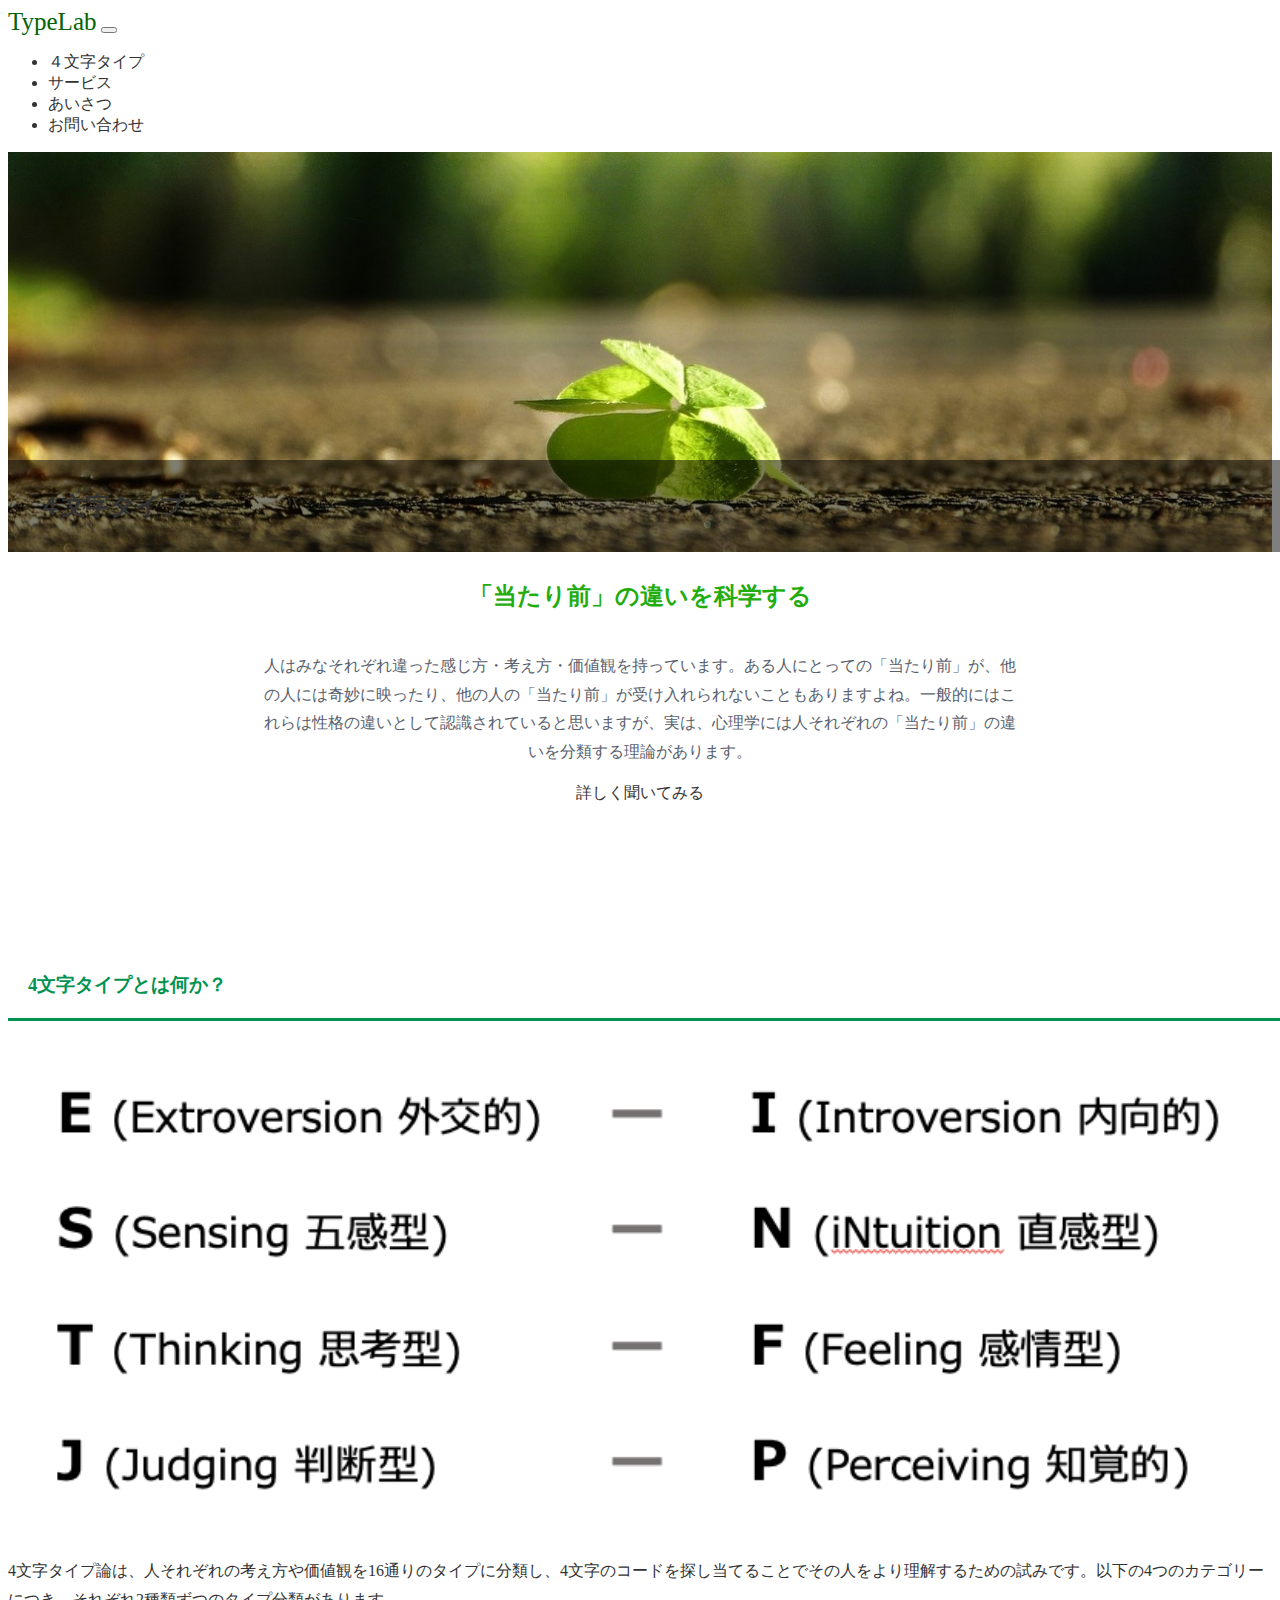
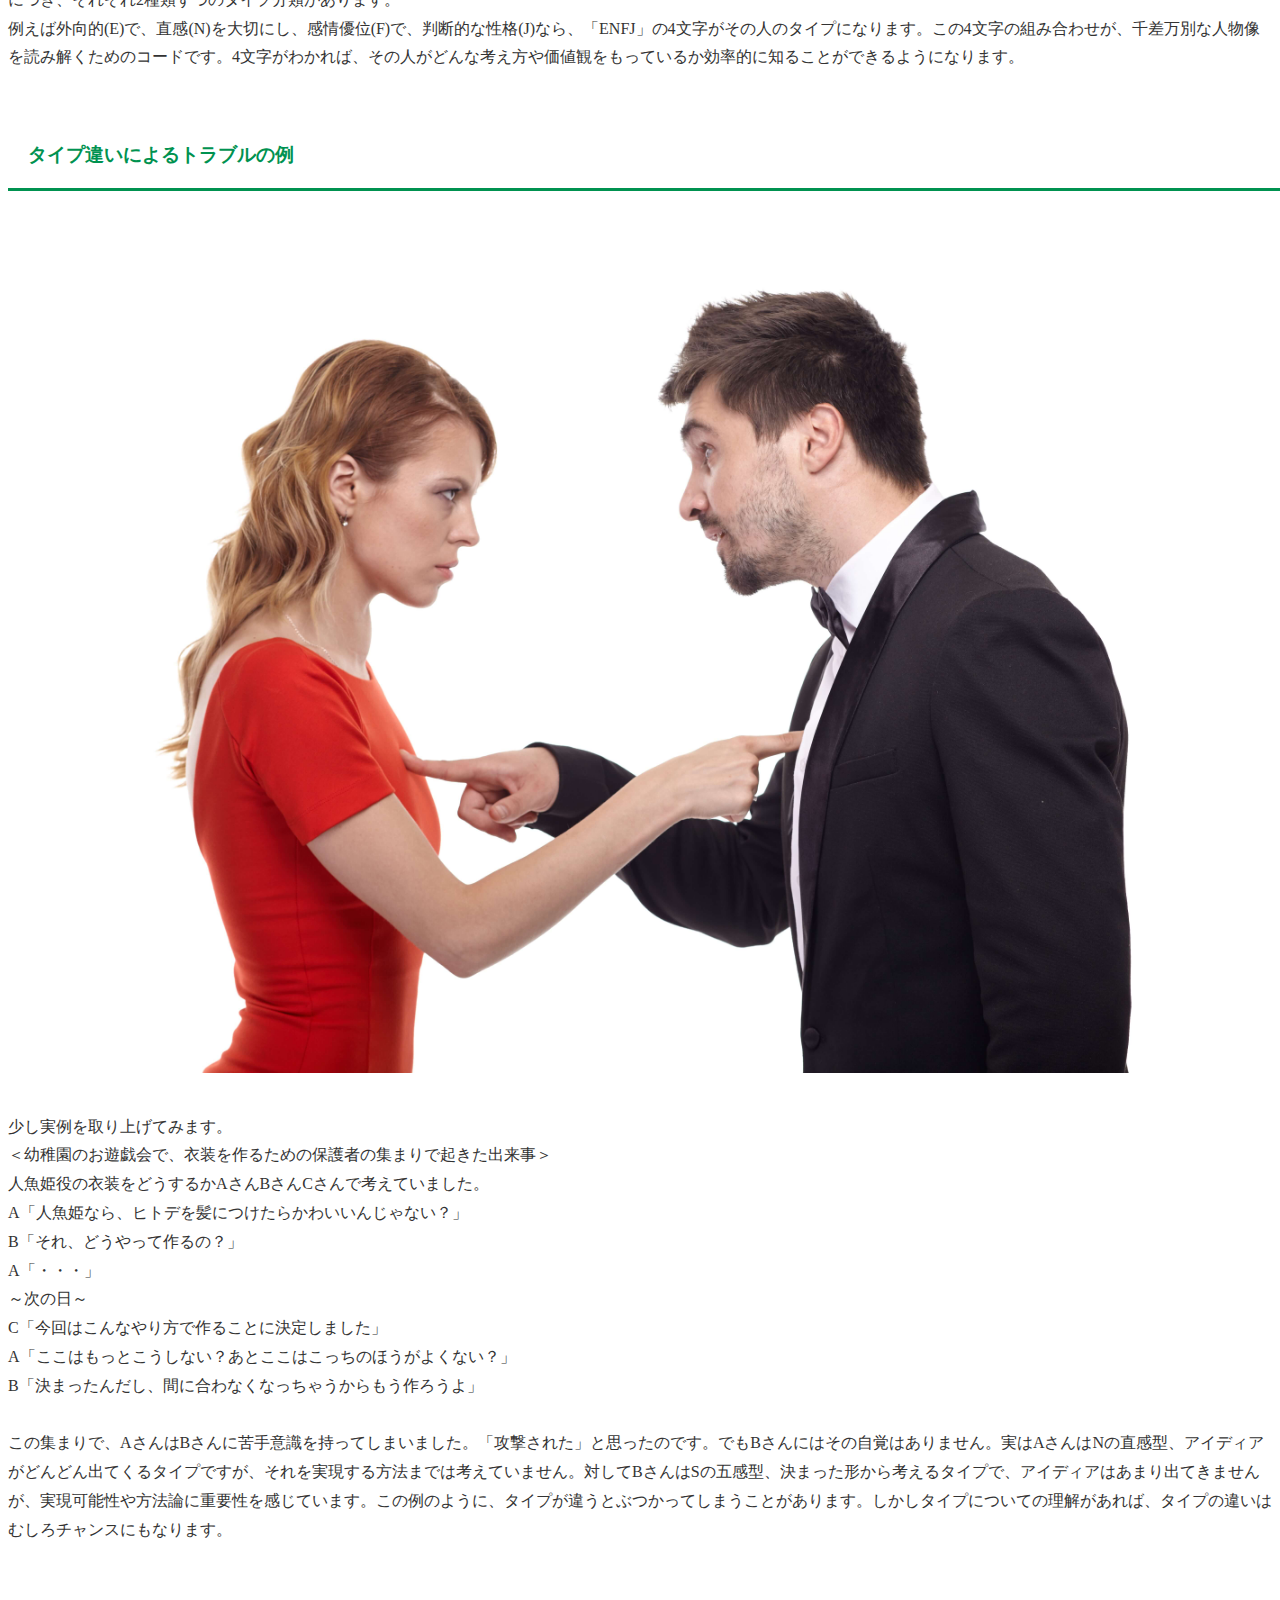
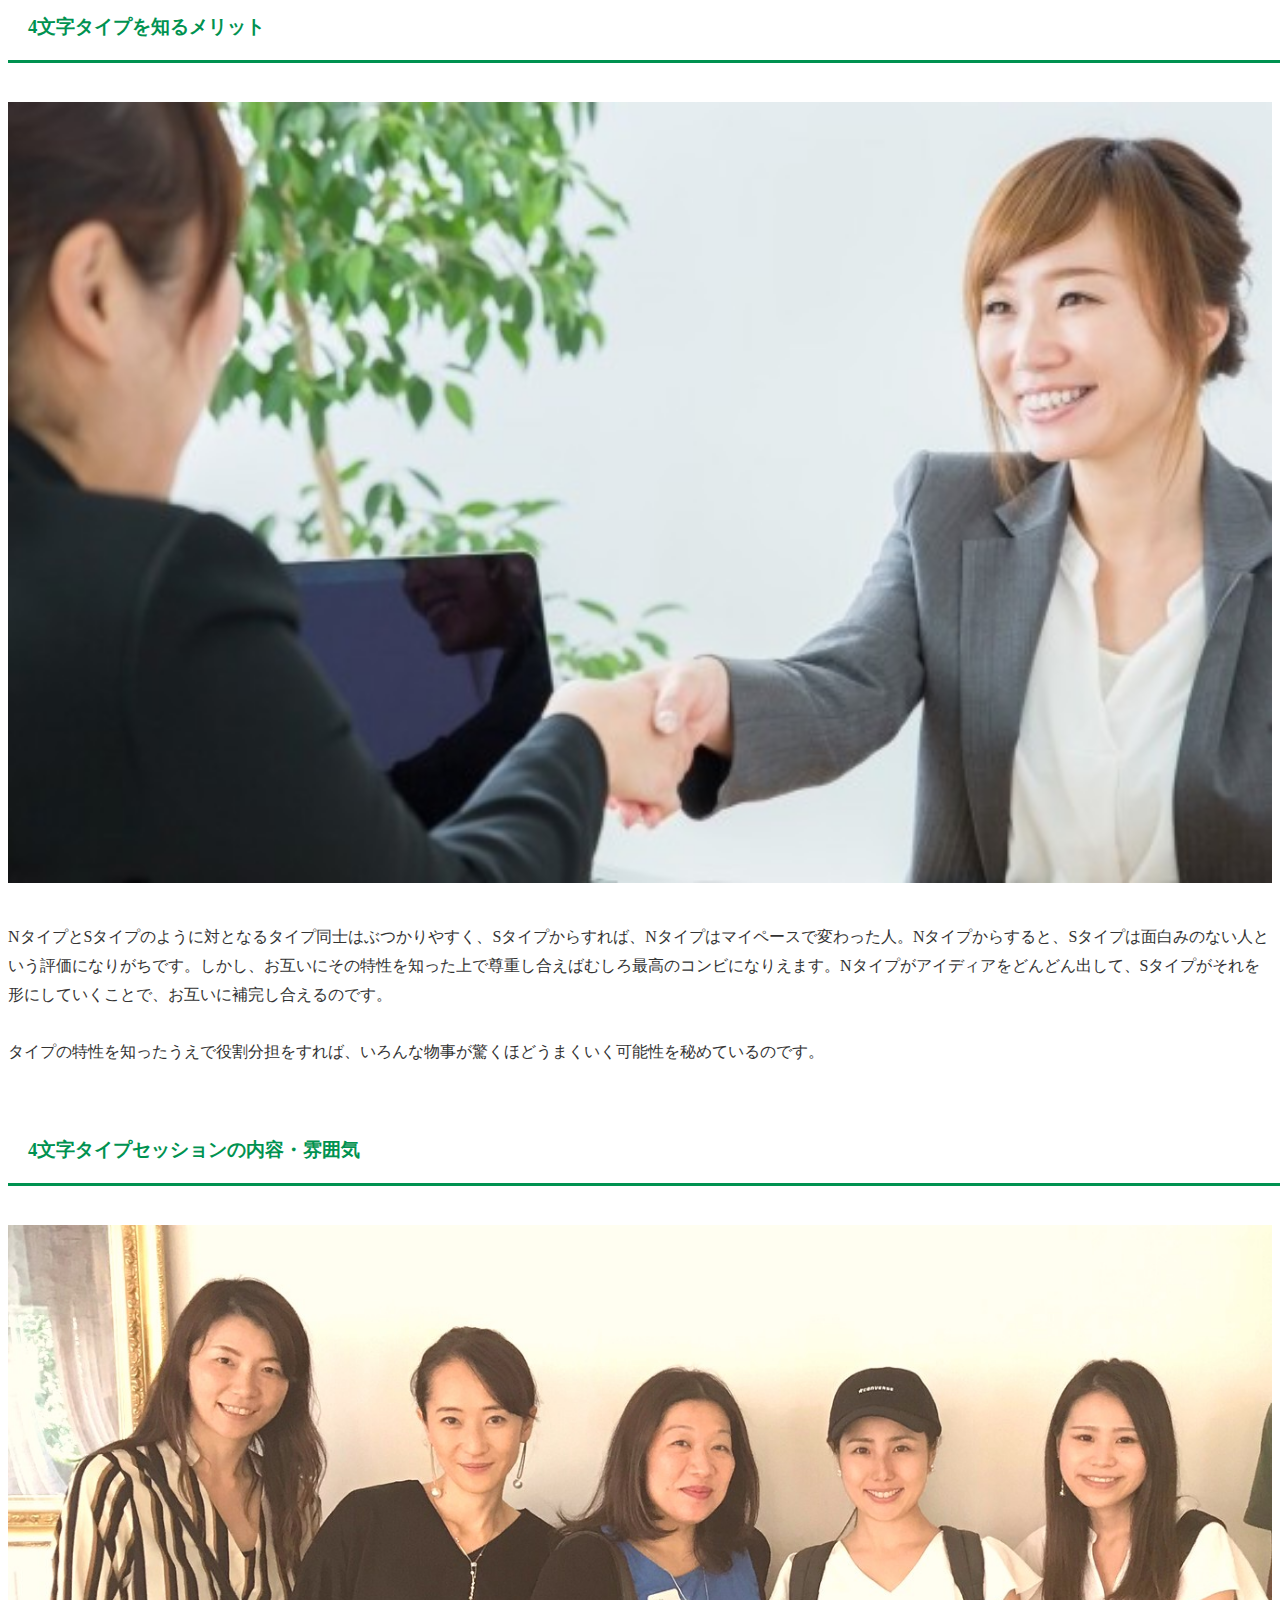
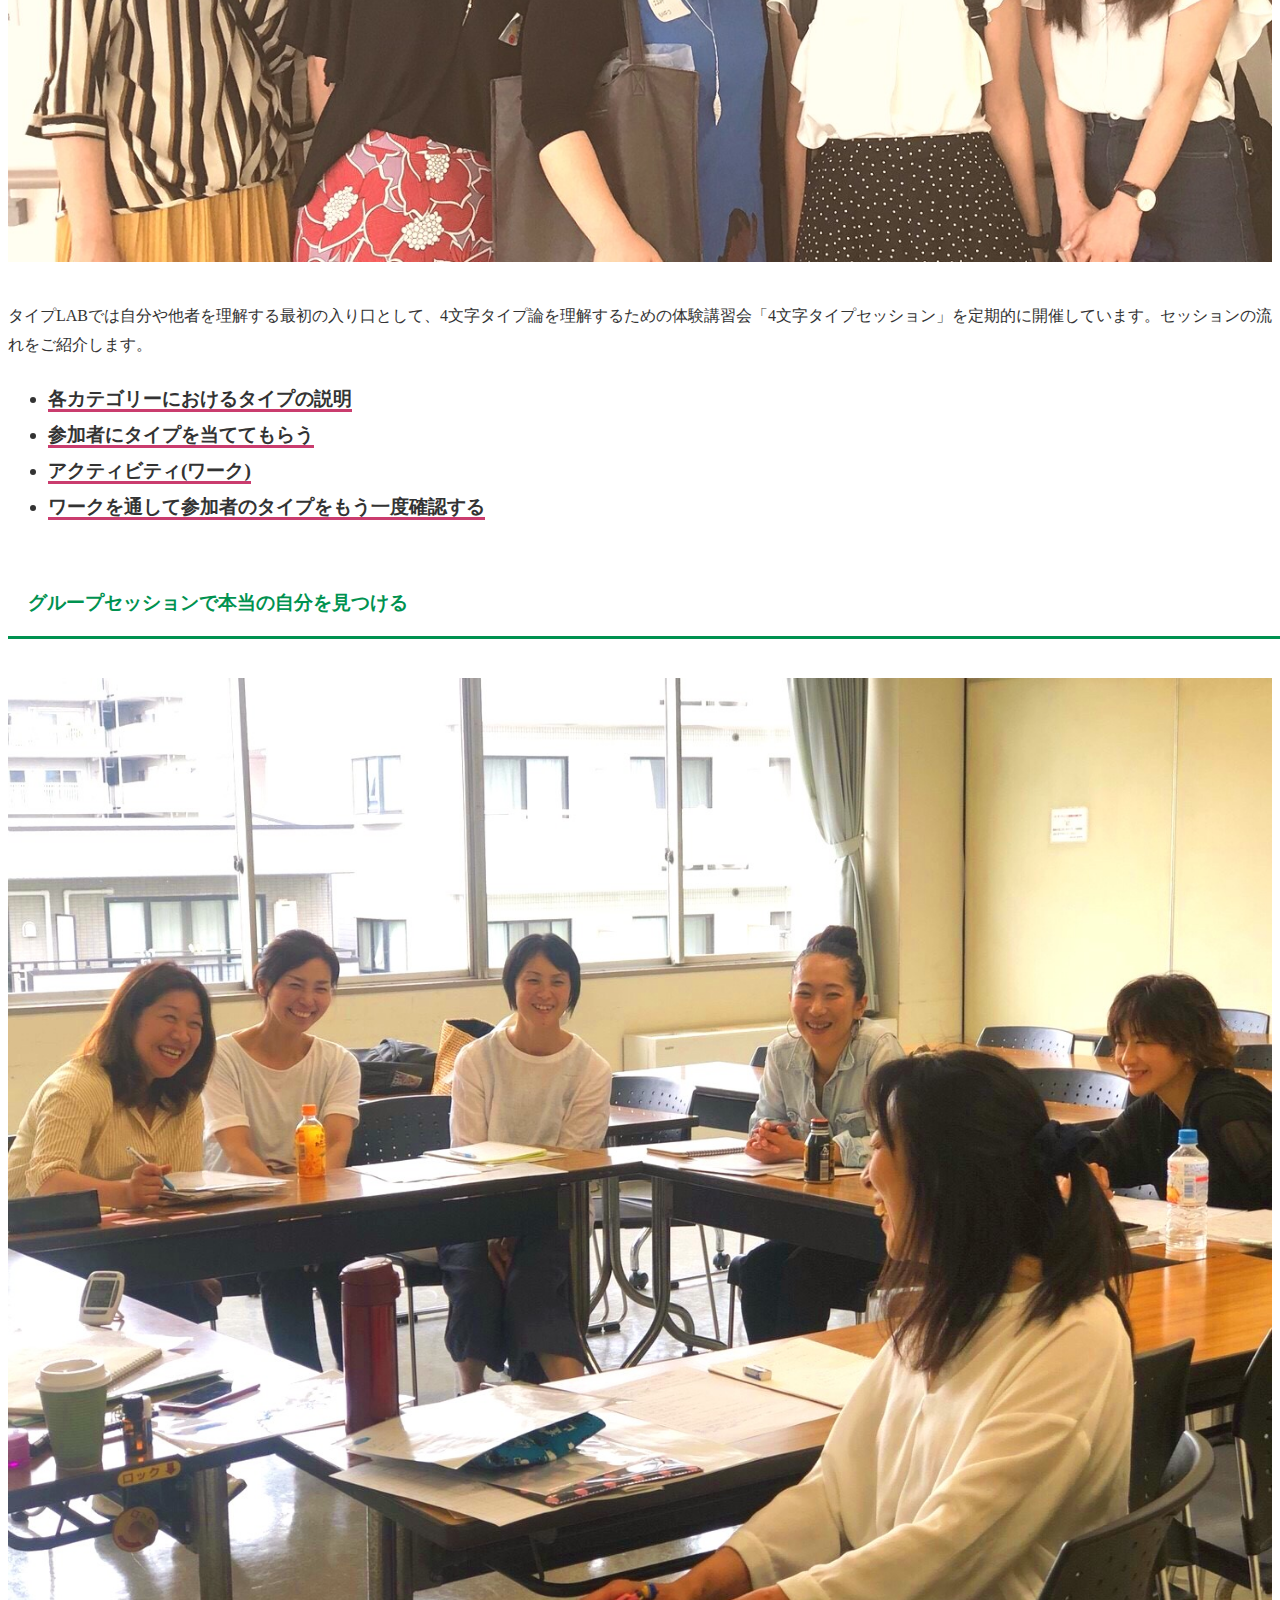
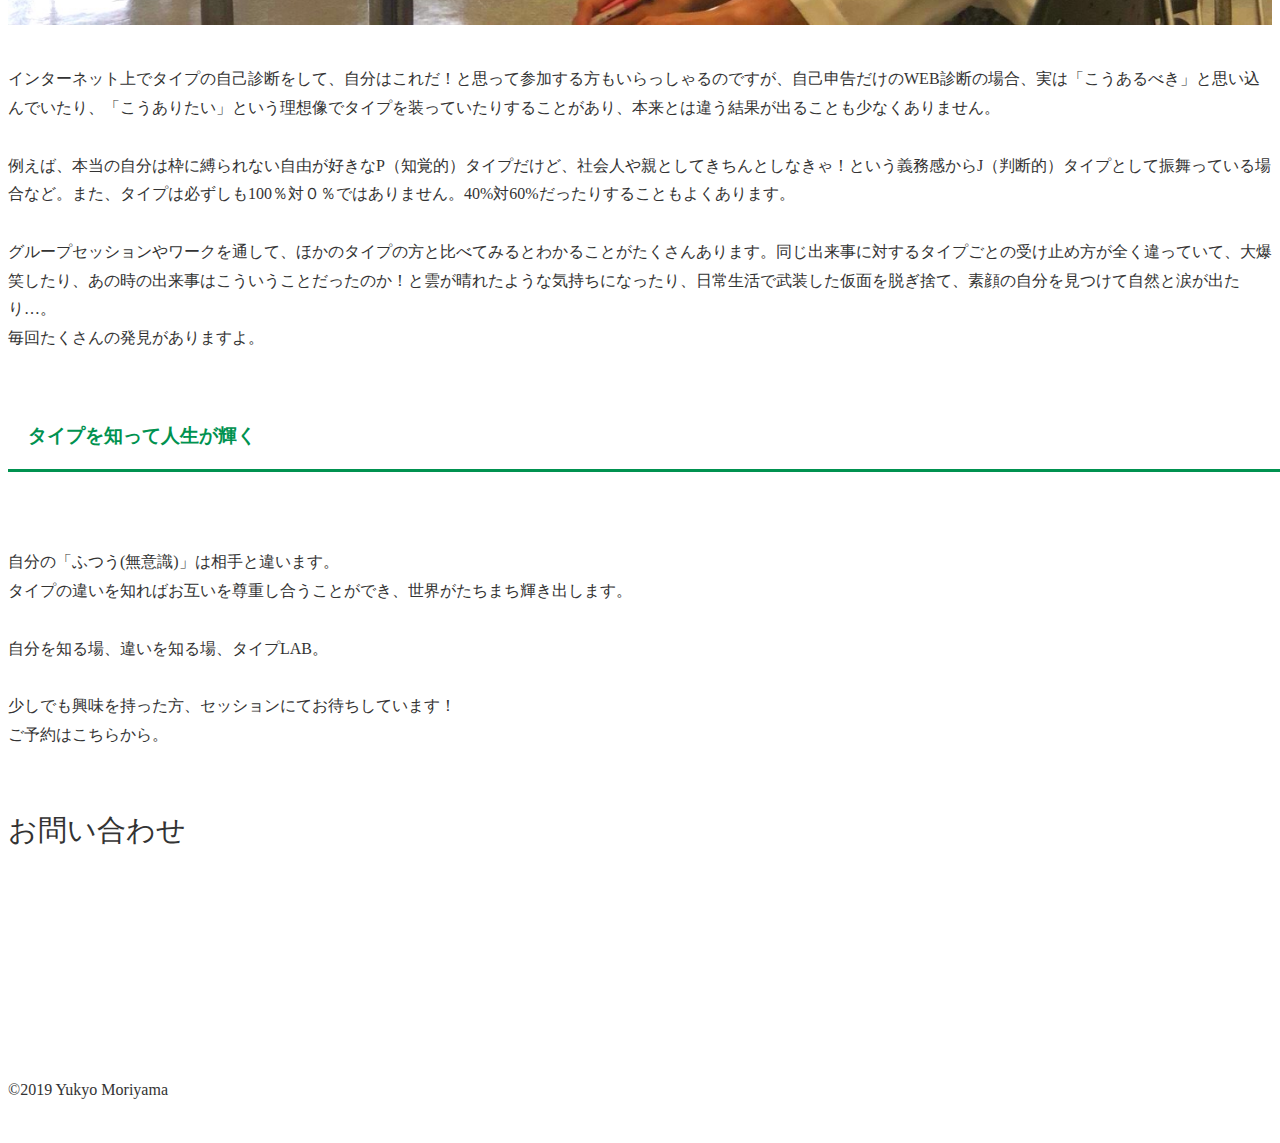
<file: aboutType.html>
<!DOCTYPE html>
<html lang="ja">
  <head>
    <meta charset="utf-8">
    <meta name="viewport" content="width=device-width, initial-scale=1, shrink-to-fit=no">
    <link rel="stylesheet" href="https://stackpath.bootstrapcdn.com/bootstrap/4.2.1/css/bootstrap.min.css" integrity="sha384-GJzZqFGwb1QTTN6wy59ffF1BuGJpLSa9DkKMp0DgiMDm4iYMj70gZWKYbI706tWS" crossorigin="anonymous">
    <link rel="stylesheet" href="stylesheet.css">
    <link rel="stylesheet" href="responsive.css">
    <title>TypeLab</title>
  </head>
<body>

  <nav class="navbar fixed-top shadow-sm navbar navbar-expand-lg navbar-light border-bottom border-success" style="background-color:rgba(255, 255, 255, 0.9);">
    <a class="navbar-brand" style="color:#006400;font-size:25px;" href="index.html">TypeLab</a>
    <button class="navbar-toggler" type="button" data-toggle="collapse" data-target="#navbarSupportedContent" aria-controls="navbarSupportedContent" aria-expanded="false" aria-label="Toggle navigation">
      <span class="navbar-toggler-icon"></span>
    </button>
    <div class="collapse navbar-collapse" id="navbarSupportedContent">
      <ul class="navbar-nav">
        <li class="nav-item">
          <a class="nav-link text-success" href="aboutType.html">４文字タイプ</a>
        </li>
        <li class="nav-item">
          <a class="nav-link text-success" href="service.html">サービス</a>
        </li>
        <li class="nav-item">
          <a class="nav-link text-success" href="aboutUs.html">あいさつ</a>
        </li>
        <li class="nav-item">
          <a class="nav-link text-success" href="contact.html">お問い合わせ</a>
        </li>
    </div>
  </nav>

<main>

<div class="">
  <div class="jumbotron jumbotron-fluid typelab-wrapper">
    <h1 class="display-4 text-light">４文字タイプ</h1>

    <div class="card shadow mx-auto">
      <div class="card-body">
        <h2 class="card-title font-weight-bold">「当たり前」の違いを科学する</h2>
        <p class="card-text">
          人はみなそれぞれ違った感じ方・考え方・価値観を持っています。ある人にとっての「当たり前」が、他の人には奇妙に映ったり、他の人の「当たり前」が受け入れられないこともありますよね。一般的にはこれらは性格の違いとして認識されていると思いますが、実は、心理学には人それぞれの「当たり前」の違いを分類する理論があります。
        </p>
        <a href="contact.html" class="btn btn-success">詳しく聞いてみる</a>
      </div>
    </div>

  </div>
</div>

<article class="container">

<div class="contents-wrapper">
    <div class="row justify-content-center">
      <div class="col-12 col-md-8">
        <h3 class="text-center">4文字タイプとは何か？</h3>
        <img src="img/type4character.png" width="100%">
      </div>
      <div class="col-11 col-md-8">
        <p>4文字タイプ論は、人それぞれの考え方や価値観を16通りのタイプに分類し、4文字のコードを探し当てることでその人をより理解するための試みです。以下の4つのカテゴリーにつき、それぞれ2種類ずつのタイプ分類があります。
        <br>例えば外向的(E)で、直感(N)を大切にし、感情優位(F)で、判断的な性格(J)なら、「ENFJ」の4文字がその人のタイプになります。この4文字の組み合わせが、千差万別な人物像を読み解くためのコードです。4文字がわかれば、その人がどんな考え方や価値観をもっているか効率的に知ることができるようになります。
        </p>
      </div>
    </div>
</div>

<div class="contents-wrapper">
    <div class="row justify-content-center">
      <div class="col-12 col-md-8">
        <h3 class="text-center">タイプ違いによるトラブルの例</h3>
        <img src="img/example-img.jpg" width="100%">
      </div>
      <div class="col-11 col-md-8">
        <p>少し実例を取り上げてみます。
        <br>＜幼稚園のお遊戯会で、衣装を作るための保護者の集まりで起きた出来事＞
        <br>人魚姫役の衣装をどうするかAさんBさんCさんで考えていました。
        <br>A「人魚姫なら、ヒトデを髪につけたらかわいいんじゃない？」
        <br>B「それ、どうやって作るの？」
        <br>A「・・・」
        <br>～次の日～
        <br>C「今回はこんなやり方で作ることに決定しました」
        <br>A「ここはもっとこうしない？あとここはこっちのほうがよくない？」
        <br>B「決まったんだし、間に合わなくなっちゃうからもう作ろうよ」
        <br><br>この集まりで、AさんはBさんに苦手意識を持ってしまいました。「攻撃された」と思ったのです。でもBさんにはその自覚はありません。実はAさんはNの直感型、アイディアがどんどん出てくるタイプですが、それを実現する方法までは考えていません。対してBさんはSの五感型、決まった形から考えるタイプで、アイディアはあまり出てきませんが、実現可能性や方法論に重要性を感じています。この例のように、タイプが違うとぶつかってしまうことがあります。しかしタイプについての理解があれば、タイプの違いはむしろチャンスにもなります。
        </p>
      </div>
    </div>
</div>

<div class="contents-wrapper">
    <div class="row justify-content-center">
      <div class="col-12 col-md-8">
        <h3 class="text-center">4文字タイプを知るメリット</h3>
        <img src="img/6b0c88c1f75c6c018d31feb0c7fb4524_s.jpg" width="100%">
      </div>
      <div class="col-11 col-md-8">
        <p>NタイプとSタイプのように対となるタイプ同士はぶつかりやすく、Sタイプからすれば、Nタイプはマイペースで変わった人。Nタイプからすると、Sタイプは面白みのない人という評価になりがちです。しかし、お互いにその特性を知った上で尊重し合えばむしろ最高のコンビになりえます。Nタイプがアイディアをどんどん出して、Sタイプがそれを形にしていくことで、お互いに補完し合えるのです。
        <br><br>タイプの特性を知ったうえで役割分担をすれば、いろんな物事が驚くほどうまくいく可能性を秘めているのです。
        </p>
      </div>
    </div>
</div>

<div class="contents-wrapper">
    <div class="row justify-content-center">
      <div class="col-12 col-md-8">
        <h3 class="text-center">4文字タイプセッションの内容・雰囲気</h3>
        <img src="img/pic-member2.jpg" width="100%">
      </div>
      <div class="col-11 col-md-8">
        <p>タイプLABでは自分や他者を理解する最初の入り口として、4文字タイプ論を理解するための体験講習会「4文字タイプセッション」を定期的に開催しています。セッションの流れをご紹介します。</p>
        <ul>
          <li><span>各カテゴリーにおけるタイプの説明</span></li>
          <li><span>参加者にタイプを当ててもらう</span></li>
          <li><span>アクティビティ(ワーク)</span></li>
          <li><span>ワークを通して参加者のタイプをもう一度確認する</span></li>
        </ul>
      </div>
    </div>
</div>

<div class="contents-wrapper">
    <div class="row justify-content-center">
      <div class="col-12 col-md-8">
        <h3 class="text-center">グループセッションで本当の自分を見つける</h3>
        <img src="img/pic-seminer10.jpg" width="100%">
      </div>
      <div class="col-11 col-md-8">
        <p>インターネット上でタイプの自己診断をして、自分はこれだ！と思って参加する方もいらっしゃるのですが、自己申告だけのWEB診断の場合、実は「こうあるべき」と思い込んでいたり、「こうありたい」という理想像でタイプを装っていたりすることがあり、本来とは違う結果が出ることも少なくありません。
        <br><br>
        例えば、本当の自分は枠に縛られない自由が好きなP（知覚的）タイプだけど、社会人や親としてきちんとしなきゃ！という義務感からJ（判断的）タイプとして振舞っている場合など。また、タイプは必ずしも100％対０％ではありません。40%対60%だったりすることもよくあります。
        <br><br>
        グループセッションやワークを通して、ほかのタイプの方と比べてみるとわかることがたくさんあります。同じ出来事に対するタイプごとの受け止め方が全く違っていて、大爆笑したり、あの時の出来事はこういうことだったのか！と雲が晴れたような気持ちになったり、日常生活で武装した仮面を脱ぎ捨て、素顔の自分を見つけて自然と涙が出たり…。
        <br>毎回たくさんの発見がありますよ。
        </p>
      </div>
    </div>
</div>

<div class="contents-wrapper">
    <div class="row justify-content-center">
      <div class="col-12 col-md-8">
        <h3 class="text-center">タイプを知って人生が輝く</h3>
      </div>
      <div class="col-11 col-md-8 text-center">
        <p>
        <br>
        <br>自分の「ふつう(無意識)」は相手と違います。
        <br>タイプの違いを知ればお互いを尊重し合うことができ、世界がたちまち輝き出します。
        <br>
        <br>自分を知る場、違いを知る場、タイプLAB。
        <br>
        <br>少しでも興味を持った方、セッションにてお待ちしています！
        <br>ご予約はこちらから。
        <br><br>
        </p>
        <a href="contact.html" class="bigger-btn btn btn-success">お問い合わせ</a>
      </div>
    </div>
</div>







</article>


</main>

<footer class="footer bg-secondary">
  <div class="container">
    <p class="text-light">©2019 Yukyo Moriyama</p>
  </div>
</footer>



<script src="https://code.jquery.com/jquery-3.3.1.slim.min.js" integrity="sha384-q8i/X+965DzO0rT7abK41JStQIAqVgRVzpbzo5smXKp4YfRvH+8abtTE1Pi6jizo" crossorigin="anonymous"></script>
<script src="https://cdnjs.cloudflare.com/ajax/libs/popper.js/1.14.6/umd/popper.min.js" integrity="sha384-wHAiFfRlMFy6i5SRaxvfOCifBUQy1xHdJ/yoi7FRNXMRBu5WHdZYu1hA6ZOblgut" crossorigin="anonymous"></script>
<script src="https://stackpath.bootstrapcdn.com/bootstrap/4.2.1/js/bootstrap.min.js" integrity="sha384-B0UglyR+jN6CkvvICOB2joaf5I4l3gm9GU6Hc1og6Ls7i6U/mkkaduKaBhlAXv9k" crossorigin="anonymous"></script>
</body>
</html>
</file>
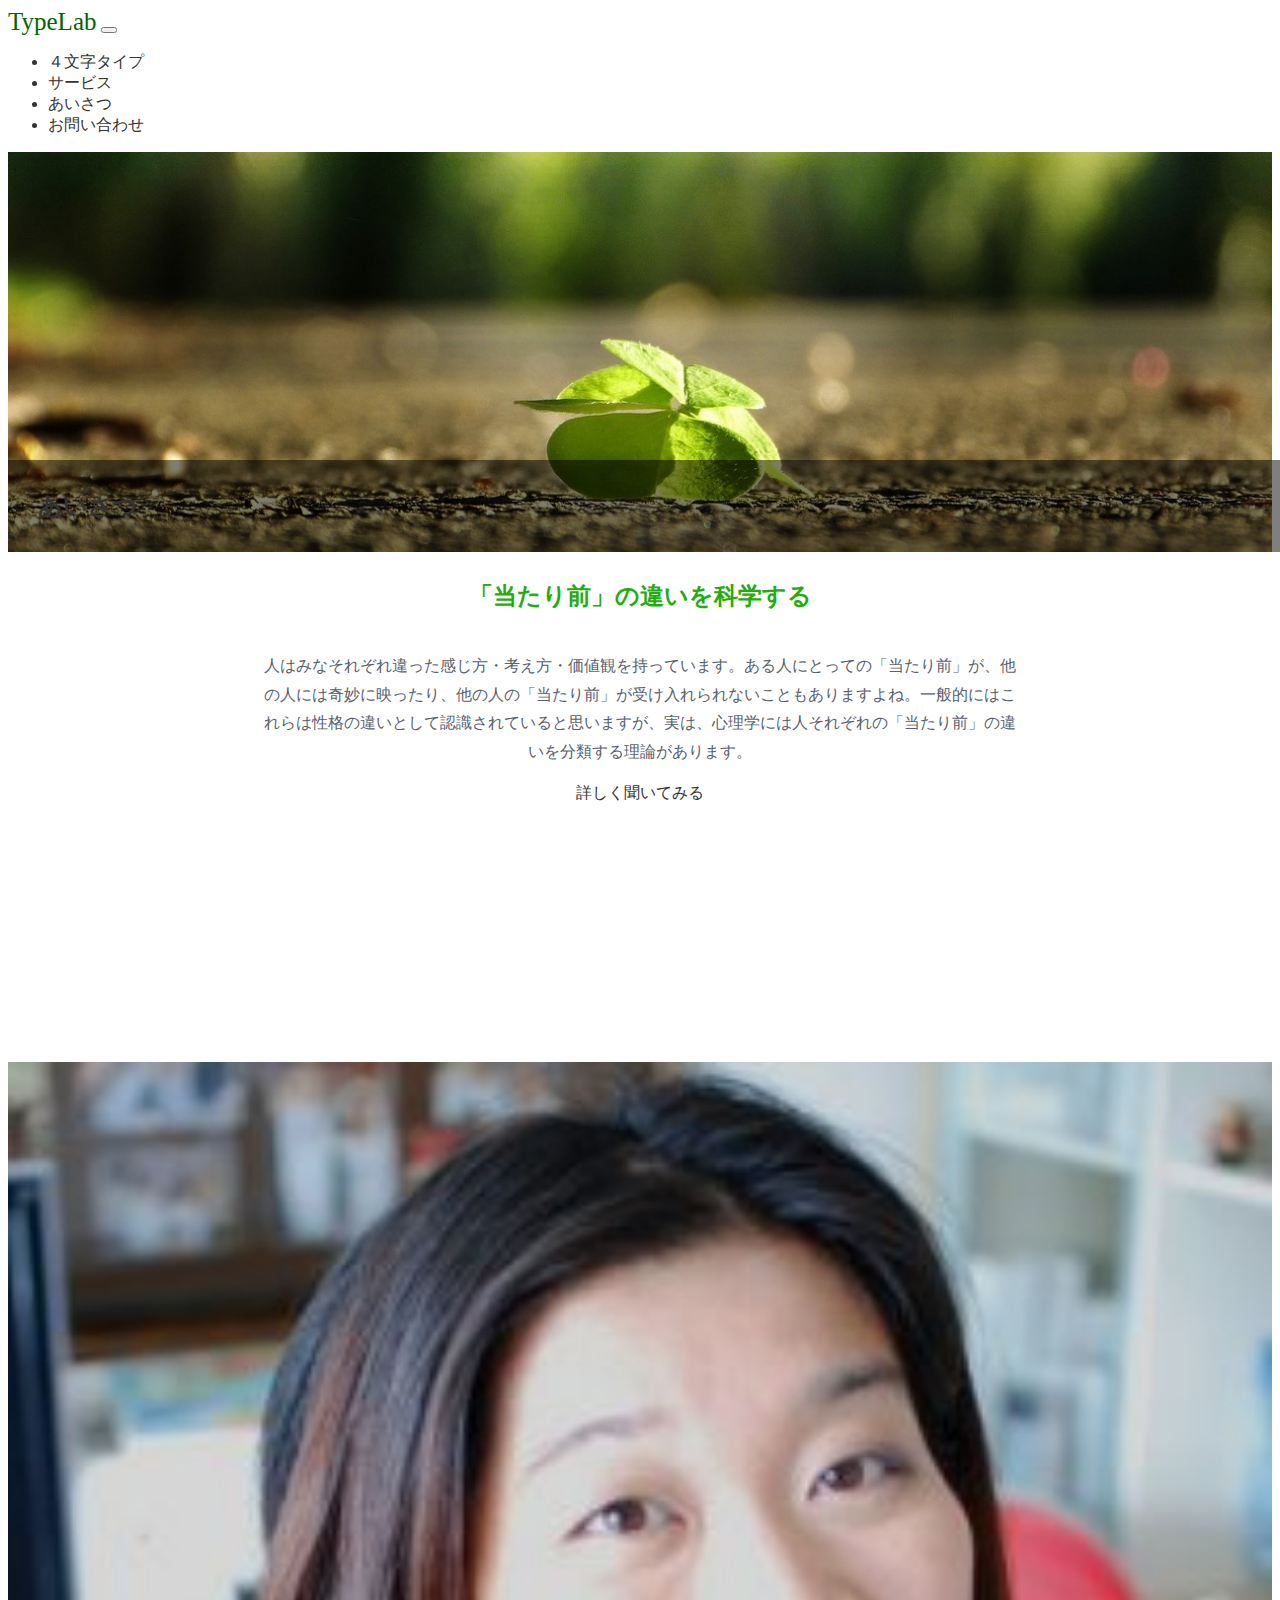
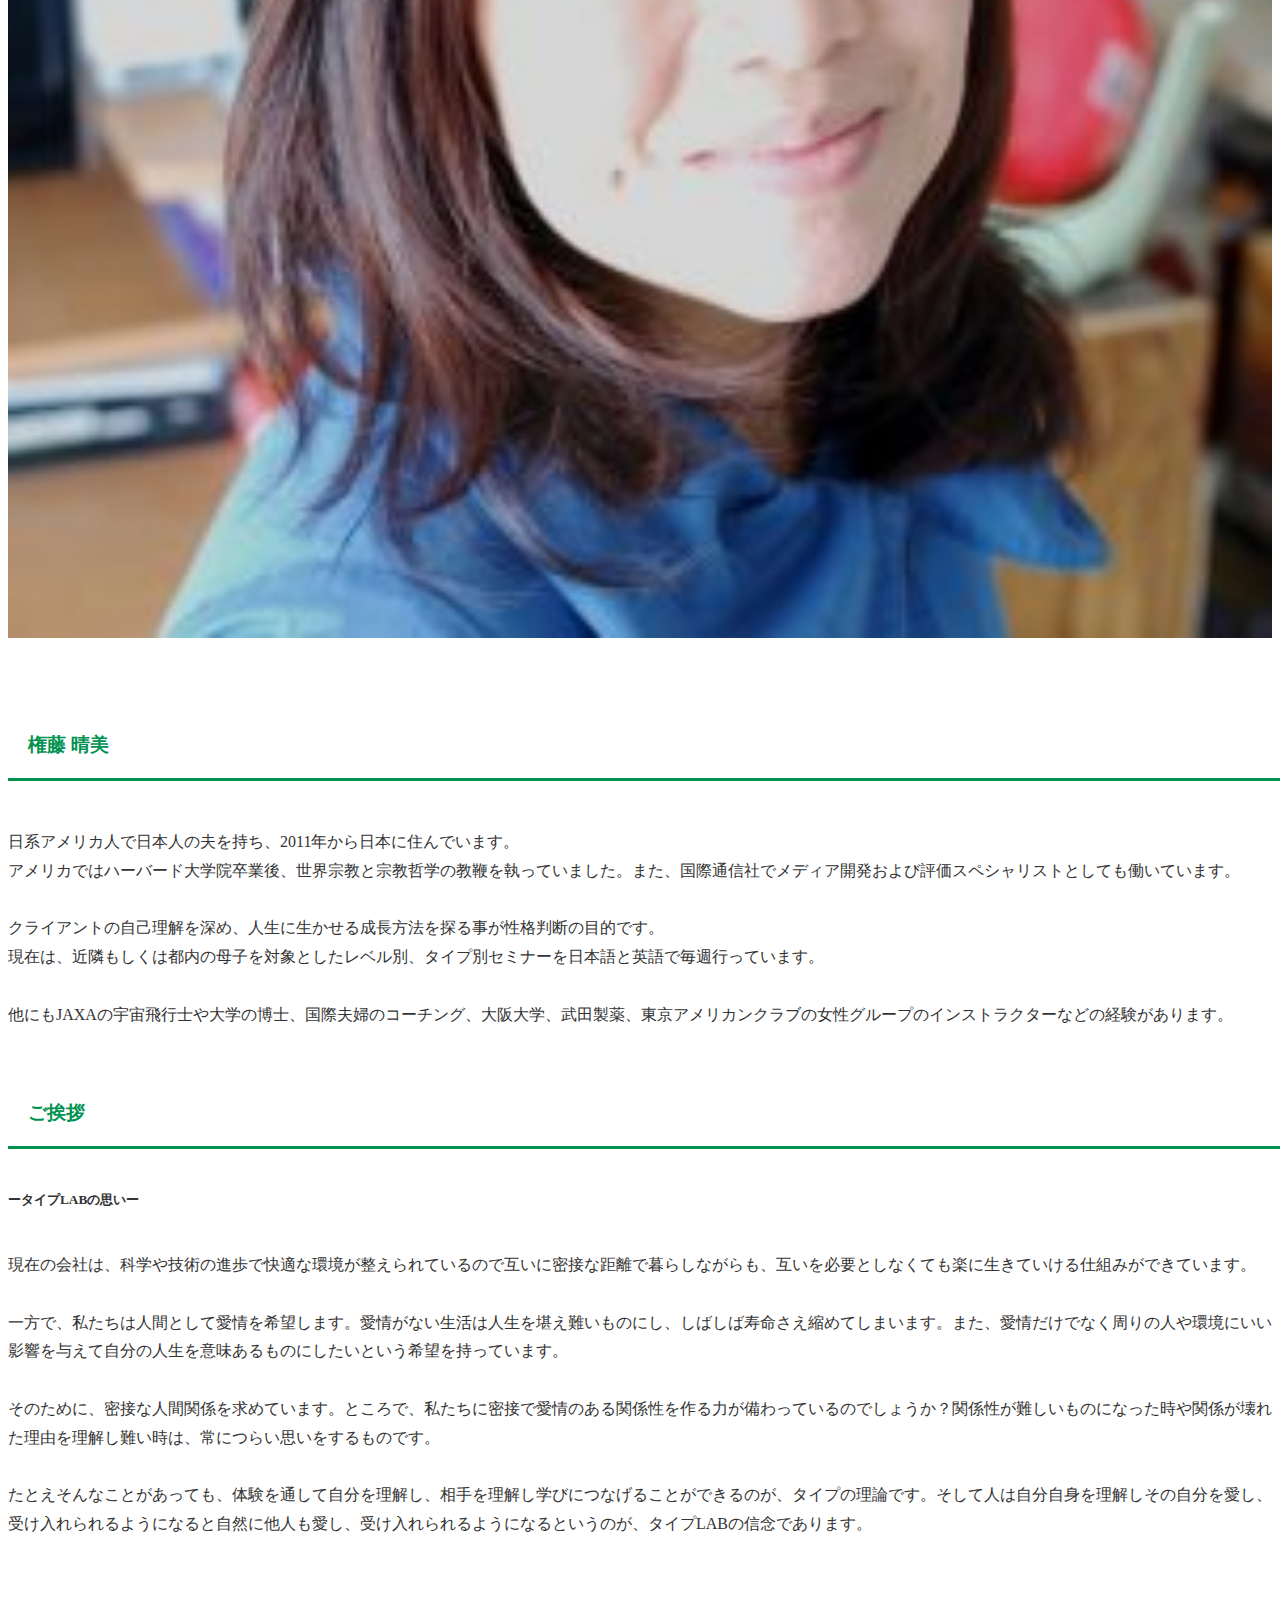
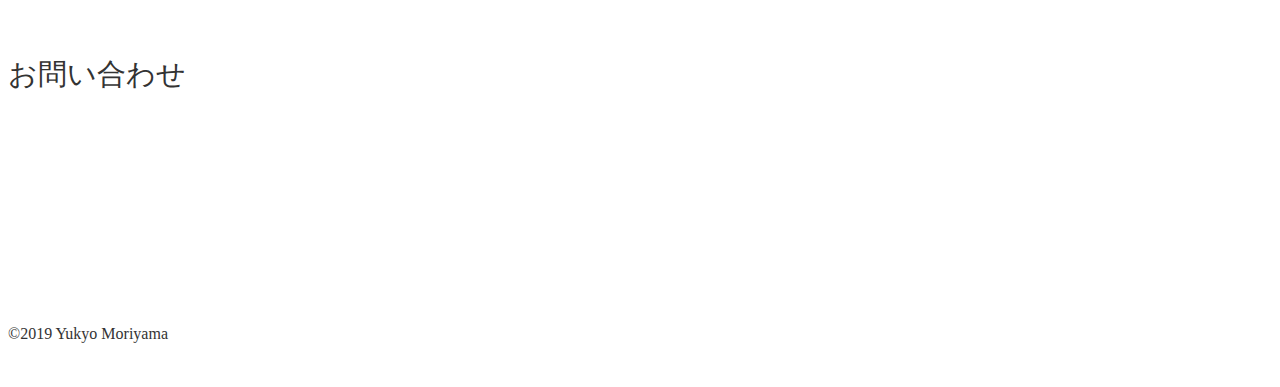
<file: aboutUs.html>
<!DOCTYPE html>
<html lang="ja">
  <head>
    <meta charset="utf-8">
    <meta name="viewport" content="width=device-width, initial-scale=1, shrink-to-fit=no">
    <link rel="stylesheet" href="https://stackpath.bootstrapcdn.com/bootstrap/4.2.1/css/bootstrap.min.css" integrity="sha384-GJzZqFGwb1QTTN6wy59ffF1BuGJpLSa9DkKMp0DgiMDm4iYMj70gZWKYbI706tWS" crossorigin="anonymous">
    <link rel="stylesheet" href="stylesheet.css">
    <link rel="stylesheet" href="responsive.css">
    <title>TypeLab</title>
  </head>
<body>

  <nav class="navbar fixed-top shadow-sm navbar navbar-expand-lg navbar-light border-bottom border-success" style="background-color:rgba(255, 255, 255, 0.9);">
    <a class="navbar-brand" style="color:#006400;font-size:25px;" href="index.html">TypeLab</a>
    <button class="navbar-toggler" type="button" data-toggle="collapse" data-target="#navbarSupportedContent" aria-controls="navbarSupportedContent" aria-expanded="false" aria-label="Toggle navigation">
      <span class="navbar-toggler-icon"></span>
    </button>
    <div class="collapse navbar-collapse" id="navbarSupportedContent">
      <ul class="navbar-nav">
        <li class="nav-item">
          <a class="nav-link text-success" href="aboutType.html">４文字タイプ</a>
        </li>
        <li class="nav-item">
          <a class="nav-link text-success" href="service.html">サービス</a>
        </li>
        <li class="nav-item">
          <a class="nav-link text-success" href="aboutUs.html">あいさつ</a>
        </li>
        <li class="nav-item">
          <a class="nav-link text-success" href="contact.html">お問い合わせ</a>
        </li>
    </div>
  </nav>

<main>

<div class="">
  <div class="jumbotron jumbotron-fluid typelab-wrapper">
    <h1 class="display-4 text-light">あいさつ</h1>

    <div class="card shadow mx-auto">
      <div class="card-body">
        <h2 class="card-title font-weight-bold">「当たり前」の違いを科学する</h2>
        <p class="card-text">
          人はみなそれぞれ違った感じ方・考え方・価値観を持っています。ある人にとっての「当たり前」が、他の人には奇妙に映ったり、他の人の「当たり前」が受け入れられないこともありますよね。一般的にはこれらは性格の違いとして認識されていると思いますが、実は、心理学には人それぞれの「当たり前」の違いを分類する理論があります。
        </p>
        <a href="contact.html" class="btn btn-success">詳しく聞いてみる</a>
      </div>
    </div>

  </div>
</div>

<article class="container">

<div class="contents-wrapper">
    <div class="row justify-content-center">
      <div class="col-9 col-md-4 harumi-img">
        <img class="" src="img/harumi2.jpg" width="100%">
      </div>
      <div class="col-11 col-md-8">
        <h3 class="text-center">権藤 晴美</h3>
        <p class="-">
          <br>日系アメリカ人で日本人の夫を持ち、2011年から日本に住んでいます。
          <br>アメリカではハーバード大学院卒業後、世界宗教と宗教哲学の教鞭を執っていました。また、国際通信社でメディア開発および評価スペシャリストとしても働いています。
          <br>
          <br>クライアントの自己理解を深め、人生に生かせる成長方法を探る事が性格判断の目的です。
          <br>現在は、近隣もしくは都内の母子を対象としたレベル別、タイプ別セミナーを日本語と英語で毎週行っています。
          <br>
          <br>他にもJAXAの宇宙飛行士や大学の博士、国際夫婦のコーチング、大阪大学、武田製薬、東京アメリカンクラブの女性グループのインストラクターなどの経験があります。
        </p>
      </div>
    </div>
</div>

<div class="contents-wrapper">
    <div class="row justify-content-center">
      <div class="col-12 col-md-8">
        <h3 class="text-center">ご挨拶</h3>
      </div>
      <div class="col-11 col-md-10">
        <h5 class="text-center">ータイプLABの思いー</h5>
        <p>
          現在の会社は、科学や技術の進歩で快適な環境が整えられているので互いに密接な距離で暮らしながらも、互いを必要としなくても楽に生きていける仕組みができています。
          <br><br>一方で、私たちは人間として愛情を希望します。愛情がない生活は人生を堪え難いものにし、しばしば寿命さえ縮めてしまいます。また、愛情だけでなく周りの人や環境にいい影響を与えて自分の人生を意味あるものにしたいという希望を持っています。
          <br><br>そのために、密接な人間関係を求めています。ところで、私たちに密接で愛情のある関係性を作る力が備わっているのでしょうか？関係性が難しいものになった時や関係が壊れた理由を理解し難い時は、常につらい思いをするものです。
          <br><br>たとえそんなことがあっても、体験を通して自分を理解し、相手を理解し学びにつなげることができるのが、タイプの理論です。そして人は自分自身を理解しその自分を愛し、受け入れられるようになると自然に他人も愛し、受け入れられるようになるというのが、タイプLABの信念であります。
        </p>
      </div>
      <div class="col-11 col-md-8 text-center service-btn">
        <a href="contact.html" class="bigger-btn btn btn-success">お問い合わせ</a>
      </div>
    </div>
</div>









</article>


</main>

<footer class="footer bg-secondary">
  <div class="container">
    <p class="text-light">©2019 Yukyo Moriyama</p>
  </div>
</footer>



<script src="https://code.jquery.com/jquery-3.3.1.slim.min.js" integrity="sha384-q8i/X+965DzO0rT7abK41JStQIAqVgRVzpbzo5smXKp4YfRvH+8abtTE1Pi6jizo" crossorigin="anonymous"></script>
<script src="https://cdnjs.cloudflare.com/ajax/libs/popper.js/1.14.6/umd/popper.min.js" integrity="sha384-wHAiFfRlMFy6i5SRaxvfOCifBUQy1xHdJ/yoi7FRNXMRBu5WHdZYu1hA6ZOblgut" crossorigin="anonymous"></script>
<script src="https://stackpath.bootstrapcdn.com/bootstrap/4.2.1/js/bootstrap.min.js" integrity="sha384-B0UglyR+jN6CkvvICOB2joaf5I4l3gm9GU6Hc1og6Ls7i6U/mkkaduKaBhlAXv9k" crossorigin="anonymous"></script>
</body>
</html>
</file>
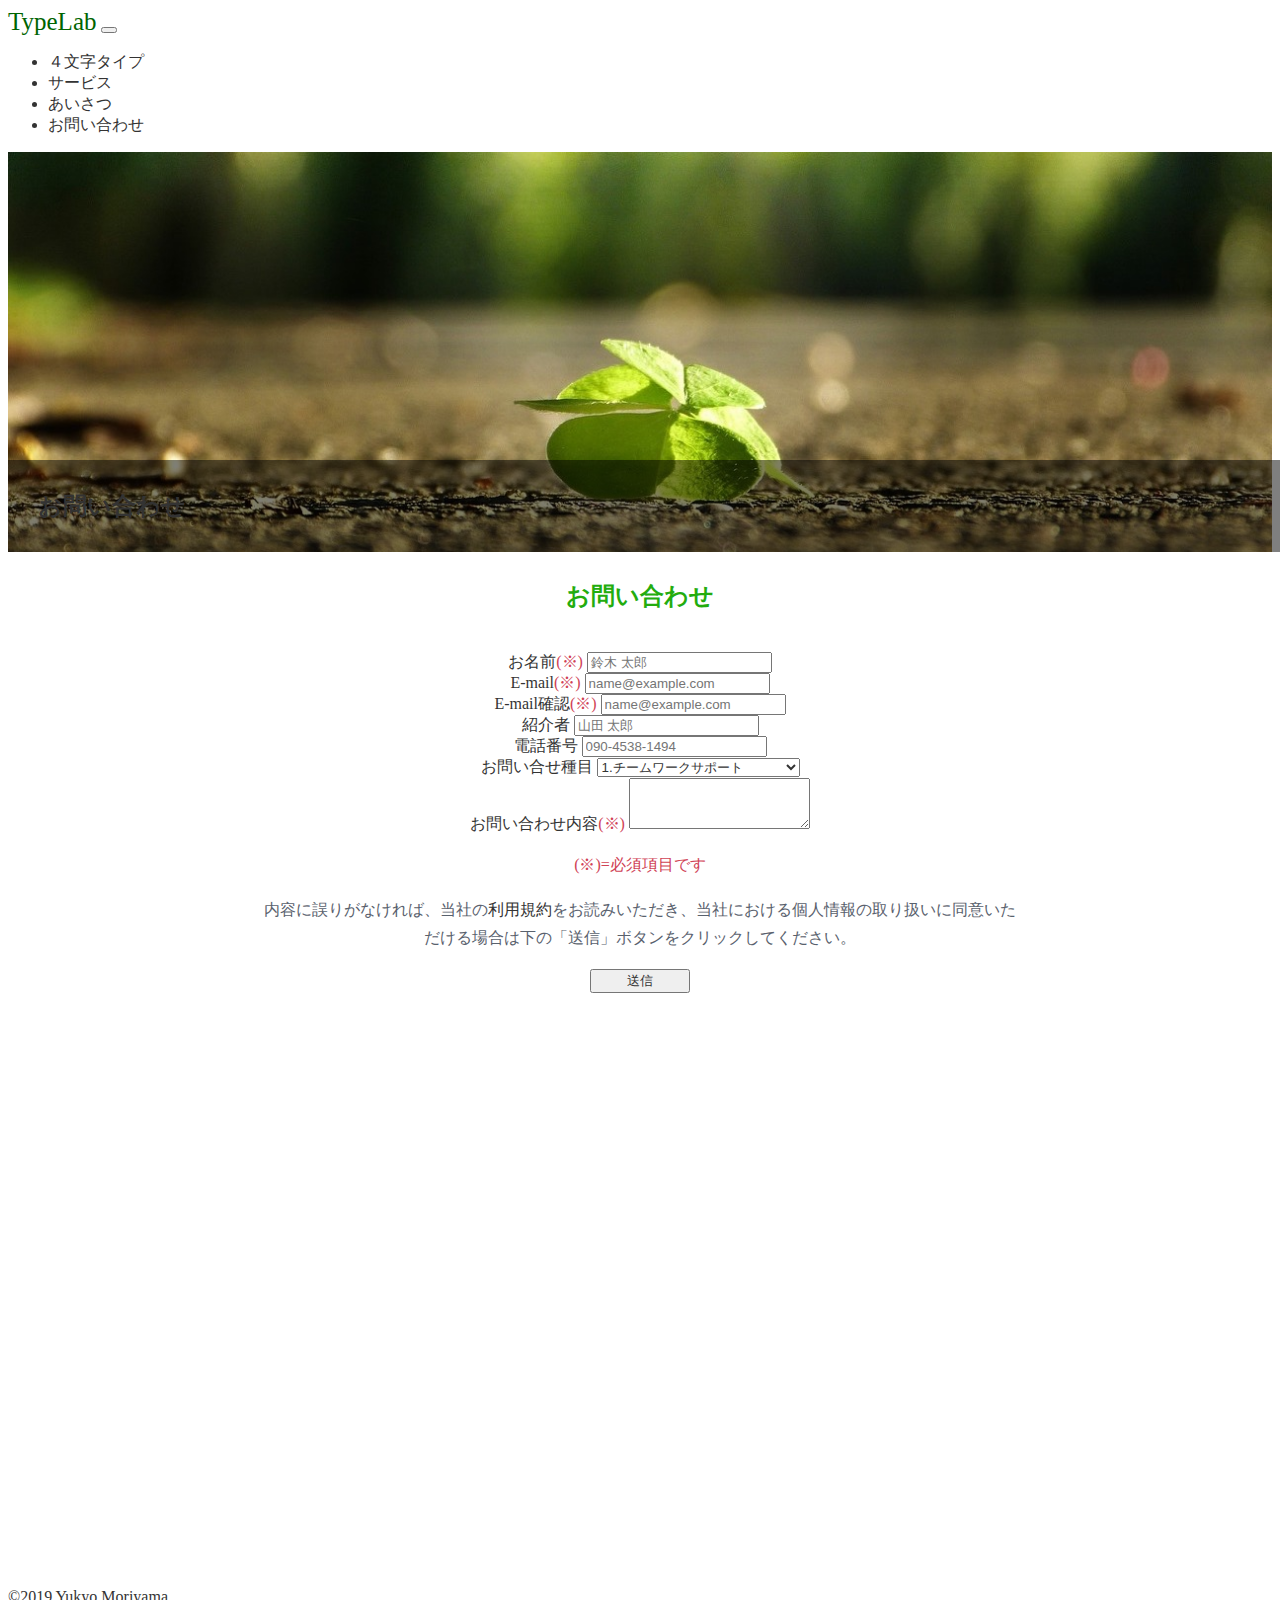
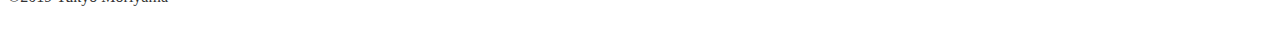
<file: contact.html>
<!DOCTYPE html>
<html lang="ja">
  <head>
    <meta charset="utf-8">
    <meta name="viewport" content="width=device-width, initial-scale=1, shrink-to-fit=no">
    <link rel="stylesheet" href="https://stackpath.bootstrapcdn.com/bootstrap/4.2.1/css/bootstrap.min.css" integrity="sha384-GJzZqFGwb1QTTN6wy59ffF1BuGJpLSa9DkKMp0DgiMDm4iYMj70gZWKYbI706tWS" crossorigin="anonymous">
    <link rel="stylesheet" href="stylesheet.css">
    <link rel="stylesheet" href="responsive.css">
    <title>TypeLab</title>
  </head>
<body>

  <nav class="navbar fixed-top shadow-sm navbar navbar-expand-lg navbar-light border-bottom border-success" style="background-color:rgba(255, 255, 255, 0.9);">
    <a class="navbar-brand" style="color:#006400;font-size:25px;" href="index.html">TypeLab</a>
    <button class="navbar-toggler" type="button" data-toggle="collapse" data-target="#navbarSupportedContent" aria-controls="navbarSupportedContent" aria-expanded="false" aria-label="Toggle navigation">
      <span class="navbar-toggler-icon"></span>
    </button>
    <div class="collapse navbar-collapse" id="navbarSupportedContent">
      <ul class="navbar-nav">
        <li class="nav-item">
          <a class="nav-link text-success" href="aboutType.html">４文字タイプ</a>
        </li>
        <li class="nav-item">
          <a class="nav-link text-success" href="service.html">サービス</a>
        </li>
        <li class="nav-item">
          <a class="nav-link text-success" href="aboutUs.html">あいさつ</a>
        </li>
        <li class="nav-item">
          <a class="nav-link text-success" href="contact.html">お問い合わせ</a>
        </li>
    </div>
  </nav>

<main>

<div class="">
  <div class="jumbotron jumbotron-fluid typelab-wrapper contact-wrapper">
    <h1 class="display-4 text-light">お問い合わせ</h1>

    <div class="card shadow">
      <div class="card-body">
        <h2 class="card-title font-weight-bold">お問い合わせ</h2>
        <form class="text-left">
          <div class="form-group">
            <label for="exampleFormControlInput1">お名前<span>(※)</span></label>
            <input type="email" class="form-control" id="exampleFormControlInput1" placeholder="鈴木 太郎" required>
          </div>
          <div class="form-group">
            <label for="exampleFormControlInput1">E-mail<span>(※)</span></label>
            <input type="email" class="form-control" id="exampleFormControlInput1" placeholder="name@example.com" required>
          </div>
          <div class="form-group">
            <label for="exampleFormControlInput1">E-mail確認<span>(※)</span></label>
            <input type="email" class="form-control" id="exampleFormControlInput1" placeholder="name@example.com" required>
          </div>
          <div class="form-group">
            <label for="exampleFormControlInput1">紹介者</label>
            <input type="email" class="form-control" id="exampleFormControlInput1" placeholder="山田 太郎">
          </div>
          <div class="form-group">
            <label for="exampleFormControlInput1">電話番号</label>
            <input type="email" class="form-control" id="exampleFormControlInput1" placeholder="090-4538-1494">
          </div>
          <div class="form-group">
            <label for="exampleFormControlSelect1">お問い合せ種目</label>
            <select class="form-control" id="exampleFormControlSelect1">
              <option>1.チームワークサポート</option>
              <option>2.営業サポート</option>
              <option>3.コミュニケーションサポート</option>
              <option>4.個人コーチング</option>
            </select>
          </div>
          <div class="form-group">
            <label for="exampleFormControlTextarea1">お問い合わせ内容<span>(※)</span></label>
            <textarea class="form-control" id="exampleFormControlTextarea1" rows="3" required></textarea>
          </div>
          <p><span>(※)=必須項目です</span></p>
          <p>内容に誤りがなければ、当社の<a href="termsOfService.html" target="_blank">利用規約</a>をお読みいただき、当社における個人情報の取り扱いに同意いただける場合は下の「送信」ボタンをクリックしてください。</p>

          <button type="submit" class="btn btn-primary btn-submit">送信</button>
        </form>
      </div>
    </div>

  </div>
</div>

<article class="container">







</article>


</main>

<footer class="footer bg-secondary">
  <div class="container">
    <p class="text-light">©2019 Yukyo Moriyama</p>
  </div>
</footer>



<script src="https://code.jquery.com/jquery-3.3.1.slim.min.js" integrity="sha384-q8i/X+965DzO0rT7abK41JStQIAqVgRVzpbzo5smXKp4YfRvH+8abtTE1Pi6jizo" crossorigin="anonymous"></script>
<script src="https://cdnjs.cloudflare.com/ajax/libs/popper.js/1.14.6/umd/popper.min.js" integrity="sha384-wHAiFfRlMFy6i5SRaxvfOCifBUQy1xHdJ/yoi7FRNXMRBu5WHdZYu1hA6ZOblgut" crossorigin="anonymous"></script>
<script src="https://stackpath.bootstrapcdn.com/bootstrap/4.2.1/js/bootstrap.min.js" integrity="sha384-B0UglyR+jN6CkvvICOB2joaf5I4l3gm9GU6Hc1og6Ls7i6U/mkkaduKaBhlAXv9k" crossorigin="anonymous"></script>
</body>
</html>
</file>
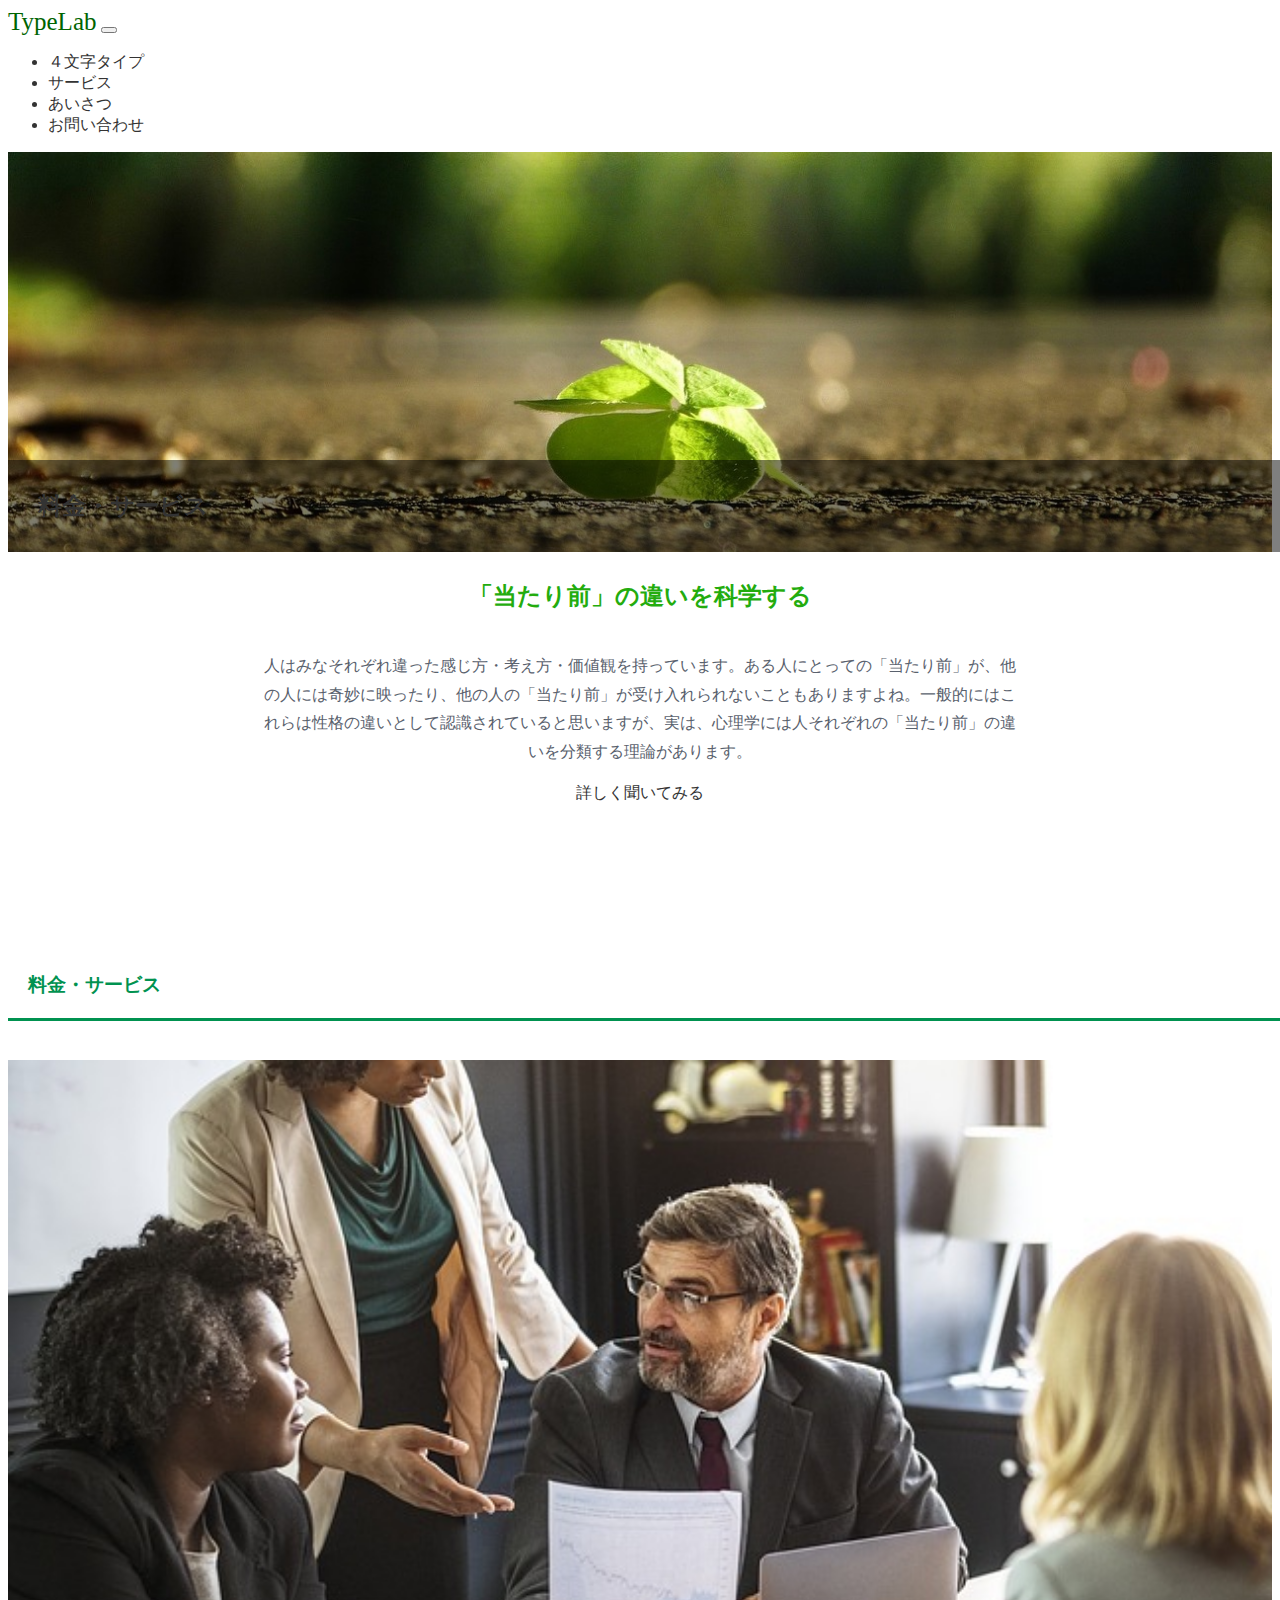
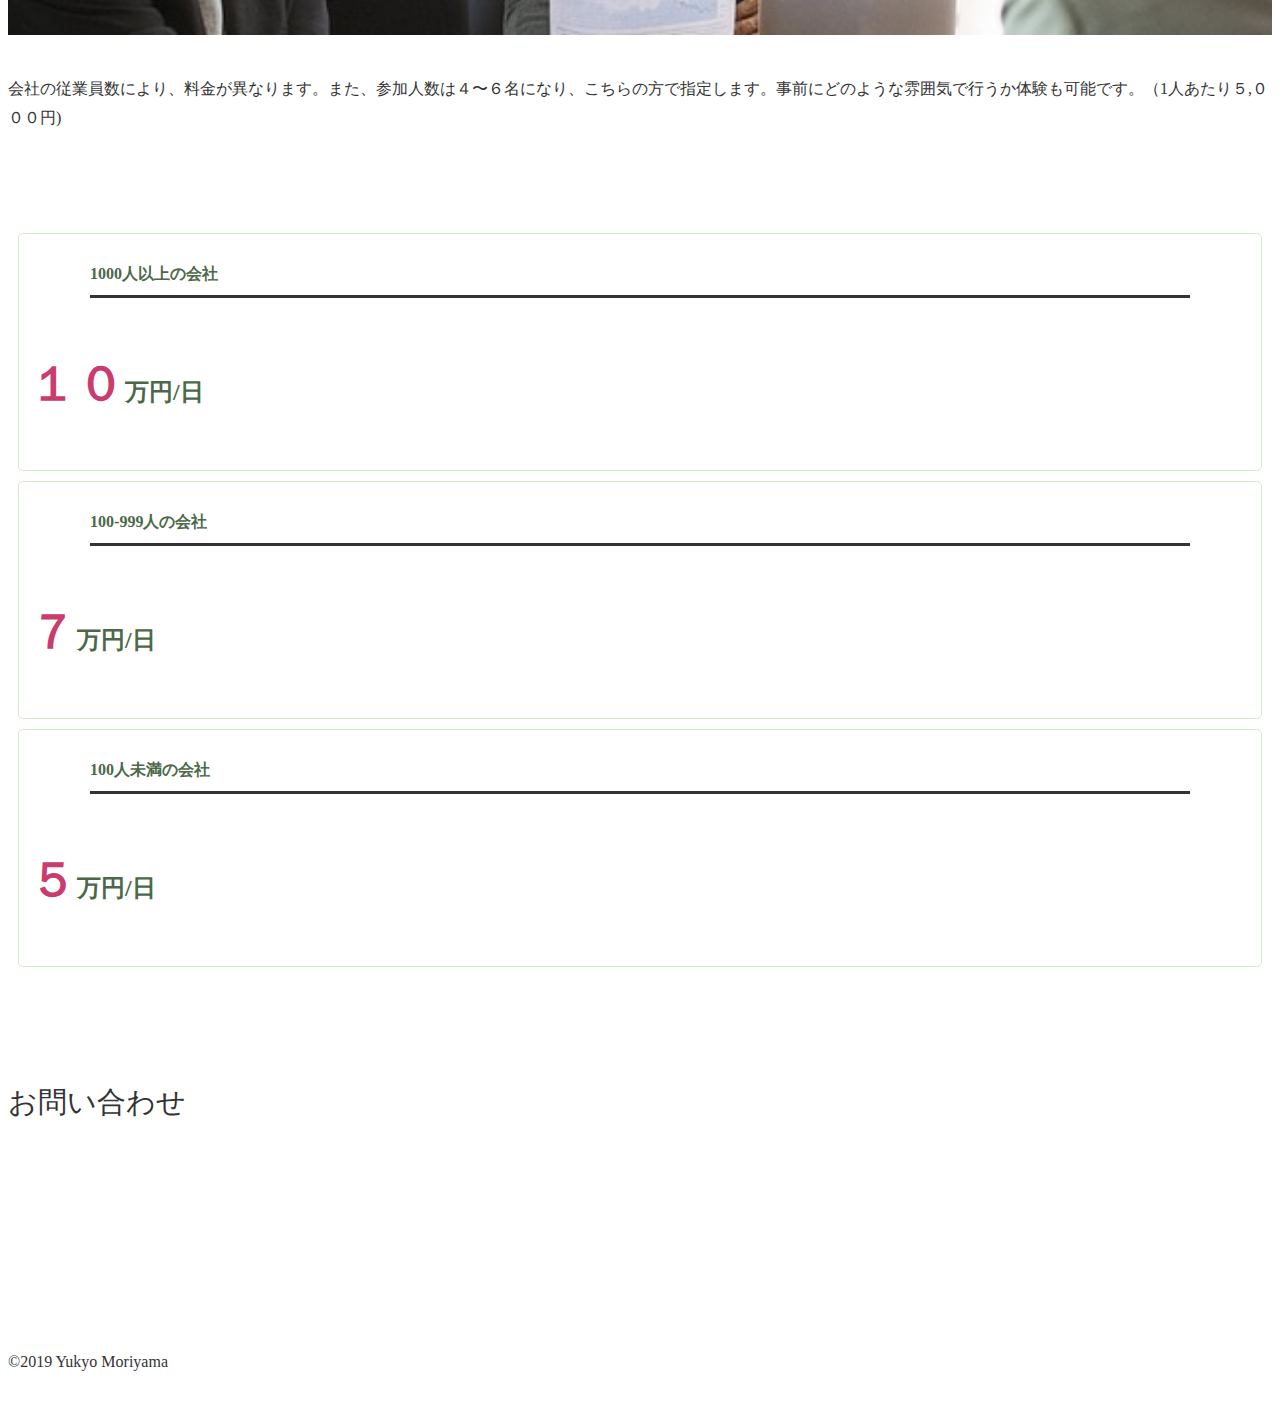
<file: service.html>
<!DOCTYPE html>
<html lang="ja">
  <head>
    <meta charset="utf-8">
    <meta name="viewport" content="width=device-width, initial-scale=1, shrink-to-fit=no">
    <link rel="stylesheet" href="https://stackpath.bootstrapcdn.com/bootstrap/4.2.1/css/bootstrap.min.css" integrity="sha384-GJzZqFGwb1QTTN6wy59ffF1BuGJpLSa9DkKMp0DgiMDm4iYMj70gZWKYbI706tWS" crossorigin="anonymous">
    <link rel="stylesheet" href="stylesheet.css">
    <link rel="stylesheet" href="responsive.css">
    <title>TypeLab</title>
  </head>
<body>

  <nav class="navbar fixed-top shadow-sm navbar navbar-expand-lg navbar-light border-bottom border-success" style="background-color:rgba(255, 255, 255, 0.9);">
    <a class="navbar-brand" style="color:#006400;font-size:25px;" href="index.html">TypeLab</a>
    <button class="navbar-toggler" type="button" data-toggle="collapse" data-target="#navbarSupportedContent" aria-controls="navbarSupportedContent" aria-expanded="false" aria-label="Toggle navigation">
      <span class="navbar-toggler-icon"></span>
    </button>
    <div class="collapse navbar-collapse" id="navbarSupportedContent">
      <ul class="navbar-nav">
        <li class="nav-item">
          <a class="nav-link text-success" href="aboutType.html">４文字タイプ</a>
        </li>
        <li class="nav-item">
          <a class="nav-link text-success" href="service.html">サービス</a>
        </li>
        <li class="nav-item">
          <a class="nav-link text-success" href="aboutUs.html">あいさつ</a>
        </li>
        <li class="nav-item">
          <a class="nav-link text-success" href="contact.html">お問い合わせ</a>
        </li>
    </div>
  </nav>

<main>

<div class="">
  <div class="jumbotron jumbotron-fluid typelab-wrapper">
    <h1 class="display-4 text-light">料金・サービス</h1>

    <div class="card shadow mx-auto">
      <div class="card-body">
        <h2 class="card-title font-weight-bold">「当たり前」の違いを科学する</h2>
        <p class="card-text">
          人はみなそれぞれ違った感じ方・考え方・価値観を持っています。ある人にとっての「当たり前」が、他の人には奇妙に映ったり、他の人の「当たり前」が受け入れられないこともありますよね。一般的にはこれらは性格の違いとして認識されていると思いますが、実は、心理学には人それぞれの「当たり前」の違いを分類する理論があります。
        </p>
        <a href="contact.html" class="btn btn-success">詳しく聞いてみる</a>
      </div>
    </div>

  </div>
</div>

<article class="container">

<div class="contents-wrapper">
    <div class="row justify-content-center">
      <div class="col-12 col-md-8">
        <h3 class="text-center">料金・サービス</h3>
        <img src="img/african-3935693_640.jpg" width="100%">
      </div>
      <div class="col-11 col-md-8">
        <p class="text-center">
          会社の従業員数により、料金が異なります。また、参加人数は４〜６名になり、こちらの方で指定します。事前にどのような雰囲気で行うか体験も可能です。（1人あたり５,０００円)
        </p>
      </div>
    </div>
</div>


<div class="row service-wrapper justify-content-center">
  <div class="col-11 col-md-3 text-center service-contents shadow-sm">
    <h4>1000人以上の会社</h4>
    <p><span>１０</span>万円/日</p>
  </div>
  <div class="col-11 col-md-3 text-center service-contents shadow-sm">
    <h4>100-999人の会社</h4>
    <p><span>７</span>万円/日</p>
  </div>
  <div class="col-11 col-md-3 text-center service-contents shadow-sm">
    <h4>100人未満の会社</h4>
    <p><span>５</span>万円/日</p>
  </div>
  <div class="col-11 col-md-8 text-center service-btn">
    <a href="contact.html" class="bigger-btn btn btn-success">お問い合わせ</a>
  </div>
</div>






</article>


</main>

<footer class="footer bg-secondary">
  <div class="container">
    <p class="text-light">©2019 Yukyo Moriyama</p>
  </div>
</footer>



<script src="https://code.jquery.com/jquery-3.3.1.slim.min.js" integrity="sha384-q8i/X+965DzO0rT7abK41JStQIAqVgRVzpbzo5smXKp4YfRvH+8abtTE1Pi6jizo" crossorigin="anonymous"></script>
<script src="https://cdnjs.cloudflare.com/ajax/libs/popper.js/1.14.6/umd/popper.min.js" integrity="sha384-wHAiFfRlMFy6i5SRaxvfOCifBUQy1xHdJ/yoi7FRNXMRBu5WHdZYu1hA6ZOblgut" crossorigin="anonymous"></script>
<script src="https://stackpath.bootstrapcdn.com/bootstrap/4.2.1/js/bootstrap.min.js" integrity="sha384-B0UglyR+jN6CkvvICOB2joaf5I4l3gm9GU6Hc1og6Ls7i6U/mkkaduKaBhlAXv9k" crossorigin="anonymous"></script>
</body>
</html>
</file>
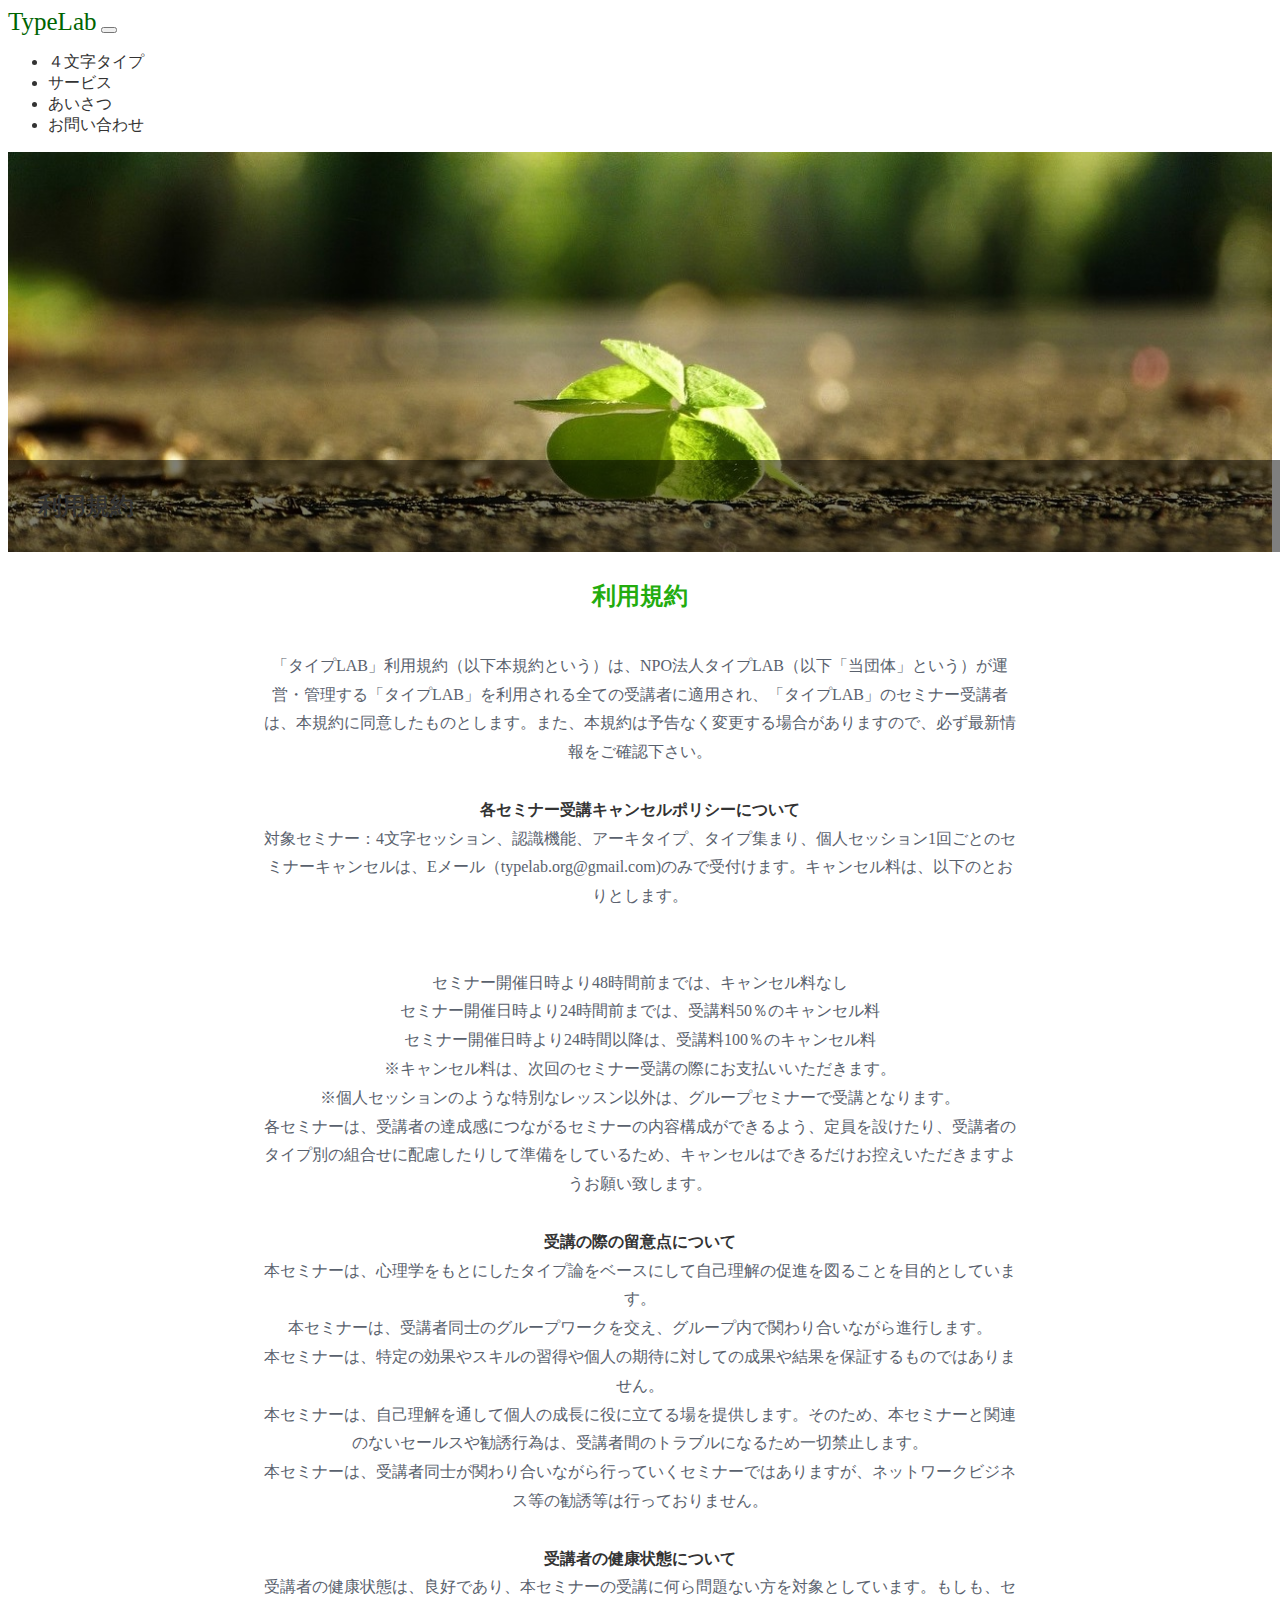
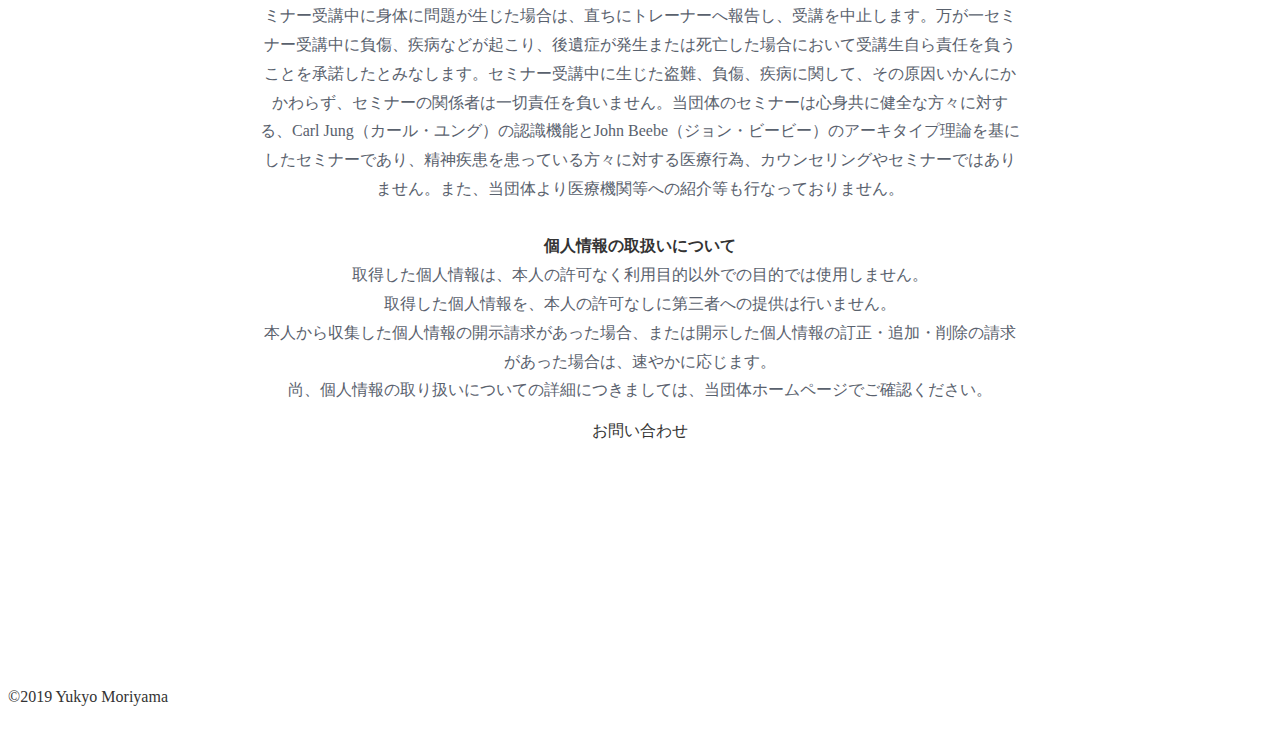
<file: termsOfService.html>
<!DOCTYPE html>
<html lang="ja">
  <head>
    <meta charset="utf-8">
    <meta name="viewport" content="width=device-width, initial-scale=1, shrink-to-fit=no">
    <link rel="stylesheet" href="https://stackpath.bootstrapcdn.com/bootstrap/4.2.1/css/bootstrap.min.css" integrity="sha384-GJzZqFGwb1QTTN6wy59ffF1BuGJpLSa9DkKMp0DgiMDm4iYMj70gZWKYbI706tWS" crossorigin="anonymous">
    <link rel="stylesheet" href="stylesheet.css">
    <link rel="stylesheet" href="responsive.css">
    <title>TypeLab</title>
  </head>
<body>

  <nav class="navbar fixed-top shadow-sm navbar navbar-expand-lg navbar-light border-bottom border-success" style="background-color:rgba(255, 255, 255, 0.9);">
    <a class="navbar-brand" style="color:#006400;font-size:25px;" href="index.html">TypeLab</a>
    <button class="navbar-toggler" type="button" data-toggle="collapse" data-target="#navbarSupportedContent" aria-controls="navbarSupportedContent" aria-expanded="false" aria-label="Toggle navigation">
      <span class="navbar-toggler-icon"></span>
    </button>
    <div class="collapse navbar-collapse" id="navbarSupportedContent">
      <ul class="navbar-nav">
        <li class="nav-item">
          <a class="nav-link text-success" href="aboutType.html">４文字タイプ</a>
        </li>
        <li class="nav-item">
          <a class="nav-link text-success" href="service.html">サービス</a>
        </li>
        <li class="nav-item">
          <a class="nav-link text-success" href="aboutUs.html">あいさつ</a>
        </li>
        <li class="nav-item">
          <a class="nav-link text-success" href="contact.html">お問い合わせ</a>
        </li>
    </div>
  </nav>

<main>

<div class="">
  <div class="jumbotron jumbotron-fluid typelab-wrapper terms-wrapper">
    <h1 class="display-4 text-light">利用規約</h1>

    <div class="card shadow mx-auto">
      <div class="card-body terms-text">
        <h2 class="card-title font-weight-bold">利用規約</h2>
        <p class="card-text text-left ">
          「タイプLAB」利用規約（以下本規約という）は、NPO法人タイプLAB（以下「当団体」という）が運営・管理する「タイプLAB」を利用される全ての受講者に適用され、「タイプLAB」のセミナー受講者は、本規約に同意したものとします。また、本規約は予告なく変更する場合がありますので、必ず最新情報をご確認下さい。
          <br><br>
          <b>各セミナー受講キャンセルポリシーについて</b>
          <br>対象セミナー：4文字セッション、認識機能、アーキタイプ、タイプ集まり、個人セッション1回ごとのセミナーキャンセルは、Eメール（typelab.org@gmail.com)のみで受付けます。キャンセル料は、以下のとおりとします。
          <br><br>
          <br>セミナー開催日時より48時間前までは、キャンセル料なし
          <br>セミナー開催日時より24時間前までは、受講料50％のキャンセル料
          <br>セミナー開催日時より24時間以降は、受講料100％のキャンセル料
          <br>※キャンセル料は、次回のセミナー受講の際にお支払いいただきます。
          <br>※個人セッションのような特別なレッスン以外は、グループセミナーで受講となります。
          <br>各セミナーは、受講者の達成感につながるセミナーの内容構成ができるよう、定員を設けたり、受講者のタイプ別の組合せに配慮したりして準備をしているため、キャンセルはできるだけお控えいただきますようお願い致します。
          <br>
          <br><b>受講の際の留意点について</b>
          <br>本セミナーは、心理学をもとにしたタイプ論をベースにして自己理解の促進を図ることを目的としています。
          <br>本セミナーは、受講者同士のグループワークを交え、グループ内で関わり合いながら進行します。
          <br>本セミナーは、特定の効果やスキルの習得や個人の期待に対しての成果や結果を保証するものではありません。
          <br>本セミナーは、自己理解を通して個人の成長に役に立てる場を提供します。そのため、本セミナーと関連のないセールスや勧誘行為は、受講者間のトラブルになるため一切禁止します。
          <br>本セミナーは、受講者同士が関わり合いながら行っていくセミナーではありますが、ネットワークビジネス等の勧誘等は行っておりません。
          <br>
          <br><b>受講者の健康状態について</b>
          <br>受講者の健康状態は、良好であり、本セミナーの受講に何ら問題ない方を対象としています。もしも、セミナー受講中に身体に問題が生じた場合は、直ちにトレーナーへ報告し、受講を中止します。万が一セミナー受講中に負傷、疾病などが起こり、後遺症が発生または死亡した場合において受講生自ら責任を負うことを承諾したとみなします。セミナー受講中に生じた盗難、負傷、疾病に関して、その原因いかんにかかわらず、セミナーの関係者は一切責任を負いません。当団体のセミナーは心身共に健全な方々に対する、Carl Jung（カール・ユング）の認識機能とJohn Beebe（ジョン・ビービー）のアーキタイプ理論を基にしたセミナーであり、精神疾患を患っている方々に対する医療行為、カウンセリングやセミナーではありません。また、当団体より医療機関等への紹介等も行なっておりません。
          <br>
          <br><b>個人情報の取扱いについて</b>
          <br>取得した個人情報は、本人の許可なく利用目的以外での目的では使用しません。
          <br>取得した個人情報を、本人の許可なしに第三者への提供は行いません。
          <br>本人から収集した個人情報の開示請求があった場合、または開示した個人情報の訂正・追加・削除の請求があった場合は、速やかに応じます。
          <br>尚、個人情報の取り扱いについての詳細につきましては、当団体ホームページでご確認ください。
        </p>
        <a href="contact.html" class="btn btn-success">お問い合わせ</a>
      </div>
    </div>

  </div>
</div>

<article class="container">








</article>


</main>

<footer class="footer bg-secondary">
  <div class="container">
    <p class="text-light">©2019 Yukyo Moriyama</p>
  </div>
</footer>



<script src="https://code.jquery.com/jquery-3.3.1.slim.min.js" integrity="sha384-q8i/X+965DzO0rT7abK41JStQIAqVgRVzpbzo5smXKp4YfRvH+8abtTE1Pi6jizo" crossorigin="anonymous"></script>
<script src="https://cdnjs.cloudflare.com/ajax/libs/popper.js/1.14.6/umd/popper.min.js" integrity="sha384-wHAiFfRlMFy6i5SRaxvfOCifBUQy1xHdJ/yoi7FRNXMRBu5WHdZYu1hA6ZOblgut" crossorigin="anonymous"></script>
<script src="https://stackpath.bootstrapcdn.com/bootstrap/4.2.1/js/bootstrap.min.js" integrity="sha384-B0UglyR+jN6CkvvICOB2joaf5I4l3gm9GU6Hc1og6Ls7i6U/mkkaduKaBhlAXv9k" crossorigin="anonymous"></script>
</body>
</html>
</file>
<file: stylesheet.css>
a{
text-decoration: none !important;
}
*{
  color:#333333;
}




/*  トップページ*/
.typelab-top-wrapper{
  background-image: url(img/four-leaf-clover-3336774_1280.jpg);
  background-size: cover;
  margin-top:65px;
  height:90vh;
  position: relative;
  margin-bottom:10vh;
}
.typelab-top-wrapper h1{
  font-size: 30px;
  bottom:0px;
  position:absolute;
  margin:0;
  width: 100%;
  padding: 30px;
  background-color: rgba(0,0,0,0.5);
}
.typelab-top-text p{
  line-height:30px;
  padding-bottom:10vh;
}
.typelab-top-text h2{
  margin:30px 0;
}
.typelab-box{
}

/*  ４つのボタン*/
.typelab-btn{
  height: 200px;
  margin:0 20px;
  transition: 0.3s;
  cursor : pointer;
  padding: 0;
  z-index: 10px;
  background-color: #D1F1CC;
}
.typelab-btn span{
  color:rgba(0,0,0,0.0);
  font-size: 0.6em;
  border-top:4px solid #009250;
  padding-top:10px;
  margin:0 40px;
}
.typelab-btn h2{
  font-size: 2em;
  font-weight: bold;
  color:gray;
  line-height:50px;
  text-align: center;
  padding:70px 0 19px;
}

.typelab-btn:hover{
  box-shadow: 0px 5px 10px 0px rgba(0,0,0,.44);
  background-color:#A6E39D;
}
.typelab-btn h2:hover{
  transition: .15s;
  padding:63px 0 26px;
}

/*  */
/*  ４文字タイプページ*/
/*  */
.typelab-wrapper{
  background-image: url(img/header.jpg);
  background-size: cover;
  margin-top:65px 0 0 0;
  height:400px;
  position: relative;
  margin-bottom:400px;
}
.typelab-wrapper h1{
  font-size:1.5em;
  bottom:0;
  position:absolute;
  margin:0;
  width: 100%;
  padding: 30px;
  background-color: rgba(0,0,0,0.5);
}
.card{
  width: 800px;
  position: absolute;
  top:97%;
  left: 50%;
  -webkit-transform : translate(-50%,-3%);
  transform : translate(-50%,0%);
  text-align: center;
}
.card h2{
  font-size: 1.5em;
  color:#23AC0E;
  padding:20px 0;
}
.card p{
  line-height: 1.8em;
  color:#59616d;
  padding:0 20px;
}
.card a{
  margin:20px 0;
}

.contents-wrapper h3{
  font-weight: bold;
  border-bottom:3px solid #009250;
  color:#009250;
  padding: 20px;
  width:100%;
  margin-top:50px;
}
.contents-wrapper p{
  font-size: 1em;
  line-height: 1.8em;
}
.contents-wrapper img{
  margin:20px 0;
}
.contents-wrapper li{
  font-weight: bold;
  font-size:1.2em;
  padding-top:10px;
}
.contents-wrapper span{
  border-bottom: 3px solid #CA3C6E;
}

/*  ボタン大きく*/
.bigger-btn{
  width: 320px;
  height: 80px;
  font-size: 1.8em;
  line-height: 70px;
}
.bigger-btn:hover{
  box-shadow: 0px 5px 10px 0px rgba(0,0,0,.44);
}

footer{
  height: 10vh;
  margin-top:20vh;
}
footer p{
  line-height: 10vh;
}


/*  */
/*  サービスページ*/
/*  */
.service-wrapper{
  margin-top:100px;
}
.service-contents{
  padding:30px 10px;
  border-radius: 5px;
  margin:10px 10px;
  border:1px solid #D1F1CC;
}
.service-contents h4{
  color:#4C6849;
  border-bottom: 3px solid #333333;
  padding-bottom: 10px;
  width: 90%;
  margin:auto;
}
.service-contents p{
  color:#4C6849;
  font-weight: bold;
  padding-top:30px;
  font-size: 1.5em;
}
.service-contents span{
  color:#CA3C6E;
  font-size: 2em;
}
.service-btn{
  margin-top:100px;
}

/*  */
/*  あいさつページ*/
/*  */
.harumi-img img{
  margin-top:110px;
}
.contents-wrapper h5{
  padding: 20px 0;
}



/*  */
/*  お問い合わせフォーム*/
/*  */
form span{
  color:#D04255;
}
.contact-wrapper{
  margin-bottom: 1000px;
}
.btn-submit{
  width: 100px;
}
.terms-wrapper{
  margin-bottom:1700px;
}
</file>
<file: responsive.css>
@media all and (max-width: 1024px) {


.typelab-top-wrapper{
  height: 600px;
}

}

@media (max-width:720px) {


.typelab-top-wrapper{
  height: 300px;
}
.typelab-top-text h2{
  font-size:1.2em;
}
.typelab-top-text p{
  font-size:0.8em;
}

/*  4typeのページ*/
.typelab-wrapper{
  margin-bottom: 500px;
  background-image: url(img/four-leaf-clover-3336774_1280.jpg);
}
.card{
  width:340px;
}
.card h2{
  font-size: 1.3em;
}

.contents-wrapper h3{
  font-size: 1.5em;
}
.contents-wrapper p{
  font-size: 0.9em;
}
.contents-wrapper li{
  font-size: 0.9em;
  padding-top: 15px;
}
/*  お問い合わせ*/
.contact-wrapper{
  margin-bottom: 1100px;
}

.terms-text p{
  font-size: 0.8em;
  line-height:1.5em;
  padding:0;
}
.top-vision-text p{
  padding:0;
  font-size: 0.9em;
}

}
</file>
